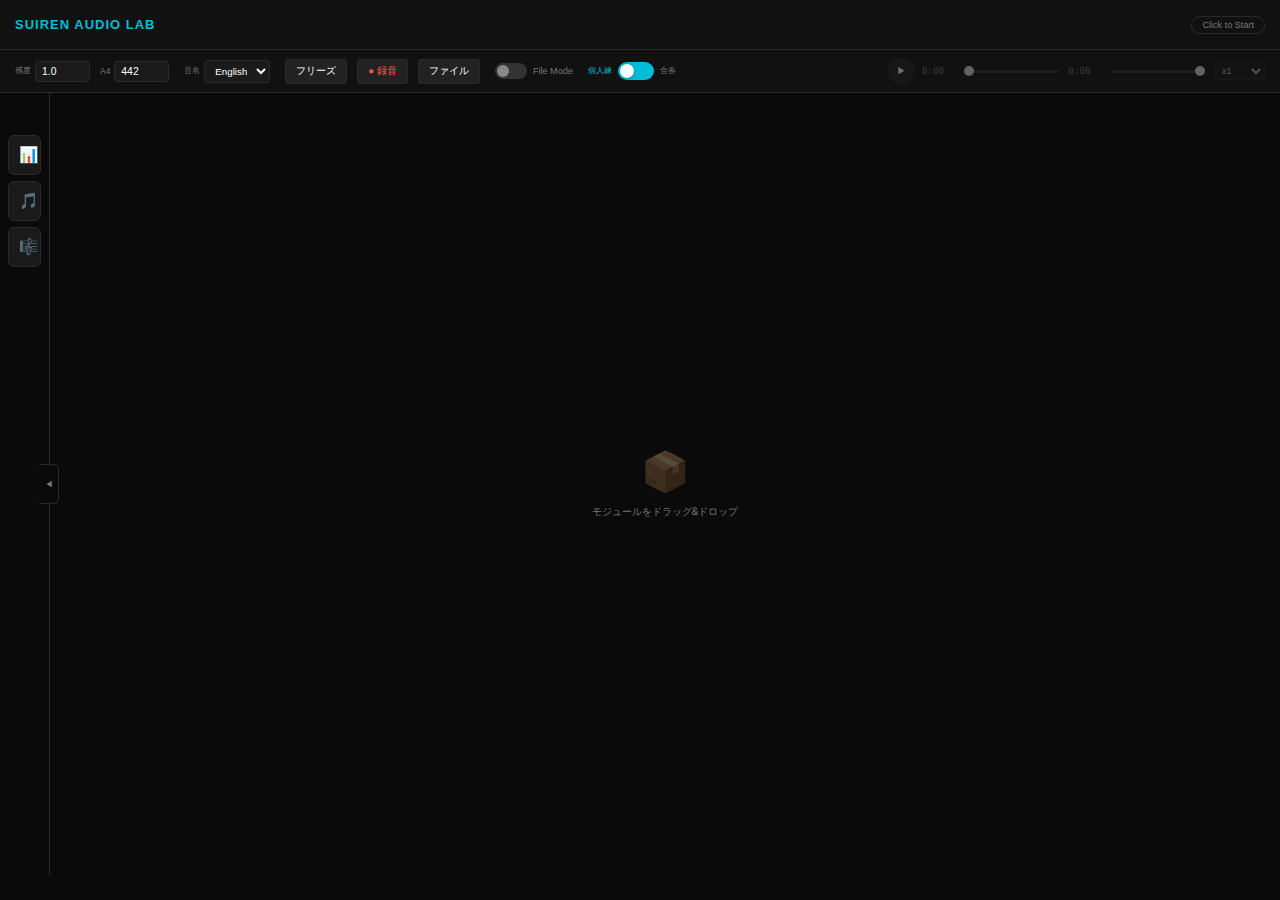
<file: index.html>
<!DOCTYPE html>
<html lang="ja">

<head>
  <meta charset="UTF-8">
  <meta name="viewport" content="width=device-width, initial-scale=1.0, maximum-scale=1.0, user-scalable=no">
  <title>Suiren Audio Suite</title>
  <link rel="manifest" href="manifest.json">
  <meta name="theme-color" content="#00bcd4">
  <link rel="stylesheet" href="main.css">
</head>

<body>
  <header>
    <div class="brand">
      <button class="menu-toggle" id="menuToggle">☰</button>
      SUIREN AUDIO LAB
    </div>
    <div class="status-badge" id="globalStatusBadge">Click to Start</div>
  </header>

  <!-- グローバルオーディオ設定パネル -->
  <div class="global-audio-panel" id="globalAudioPanel">
    <div class="audio-controls-row">
      <div class="control-group">
        <label class="control-item">
          <span class="label-text">感度</span>
          <input id="globalGainInput" type="number" value="1.0" min="0.1" max="10" step="0.1">
        </label>
        <label class="control-item">
          <span class="label-text">A4</span>
          <input id="globalA4Input" type="number" value="442" min="400" max="480" step="1">
        </label>
      </div>
      <div class="control-group">
        <label class="control-item">
          <span class="label-text">音名</span>
          <select id="globalNotationSelect">
            <option value="C">English</option>
            <option value="JP_C">日本語</option>
            <option value="JP_Bb">B♭管</option>
            <option value="JP_Eb">E♭管</option>
            <option value="JP_F">F管</option>
          </select>
        </label>
      </div>
      <div class="control-group button-group">
        <button id="globalFreezeBtn" class="btn">フリーズ</button>
        <button id="globalRecordBtn" class="btn record-btn">● 録音</button>
        <label class="btn file-btn">
          ファイル
          <input type="file" id="globalFileInput" accept="audio/*" hidden>
        </label>
      </div>
      <div class="control-group mode-group">
        <label class="mode-switch">
          <input type="checkbox" id="globalSourceModeCheckbox">
          <span class="slider"></span>
          <span class="mode-label">File Mode</span>
        </label>
      </div>
      <div class="control-group mode-group">
        <label class="practice-mode-switch" id="practiceModeSwitch">
          <span class="practice-mode-label solo-label">個人練</span>
          <input type="checkbox" id="globalPracticeModeCheckbox">
          <span class="practice-slider"></span>
          <span class="practice-mode-label ensemble-label">合奏</span>
        </label>
      </div>
      <div class="player-compact disabled" id="globalPlayerInterface">
        <button id="globalPlayPauseBtn" class="icon-btn-sm" disabled>▶</button>
        <span id="globalCurrentTimeDisplay" class="time-sm">0:00</span>
        <input type="range" id="globalAudioSeekBar" value="0" step="0.01" min="0" max="100" disabled>
        <span id="globalDurationDisplay" class="time-sm">0:00</span>
        <input type="range" id="globalVolumeSlider" class="volume-sm" min="0" max="1" step="0.01" value="1" disabled>
        <select id="globalPlaybackRateSelect" class="rate-sm" disabled>
          <option value="0.5">x0.5</option>
          <option value="1.0" selected>x1</option>
          <option value="1.5">x1.5</option>
          <option value="2.0">x2</option>
        </select>
      </div>
    </div>
    <audio id="globalAudioEngine" style="display: none;"></audio>
  </div>

  <div class="app-body">
    <!-- モジュールドロワー -->
    <aside class="module-drawer" id="moduleDrawer">
      <div class="drawer-toggle" id="drawerToggle">
        <span class="toggle-icon">◀</span>
      </div>
      <div class="drawer-content">
        <div class="drawer-header">Modules</div>
        <div class="module-list" id="moduleList">
          <!-- モジュールカードはJSで動的生成 -->
        </div>
      </div>
    </aside>

    <!-- ワークスペース -->
    <main class="workspace" id="workspace">
      <!-- ルートコンテナ -->
      <div class="layout-root" id="layoutRoot"></div>

      <!-- 空の状態 -->
      <div class="workspace-empty" id="workspaceEmpty">
        <div class="empty-icon">📦</div>
        <div class="empty-text">モジュールをドラッグ&ドロップ</div>
      </div>

      <!-- ドロップゾーンオーバーレイ -->
      <div class="drop-zones" id="dropZones">
        <div class="drop-zone zone-center" data-zone="center"></div>
        <div class="drop-zone zone-top" data-zone="top"></div>
        <div class="drop-zone zone-bottom" data-zone="bottom"></div>
        <div class="drop-zone zone-left" data-zone="left"></div>
        <div class="drop-zone zone-right" data-zone="right"></div>
      </div>
    </main>
  </div>

  <!-- モジュールパネルテンプレート -->
  <template id="modulePanelTemplate">
    <div class="module-panel">
      <div class="panel-header">
        <span class="panel-title"></span>
        <button class="panel-menu-btn" title="メニュー">☰</button>
      </div>
      <div class="panel-content"></div>
      <div class="panel-menu">
        <button class="menu-item delete-item">🗑 削除</button>
      </div>
      <!-- パネル内ドロップゾーン -->
      <div class="panel-drop-zones">
        <div class="panel-drop-zone pdz-top" data-zone="top"></div>
        <div class="panel-drop-zone pdz-bottom" data-zone="bottom"></div>
        <div class="panel-drop-zone pdz-left" data-zone="left"></div>
        <div class="panel-drop-zone pdz-right" data-zone="right"></div>
      </div>
    </div>
  </template>

  <script src="main.js"></script>
</body>

</html>
</file>
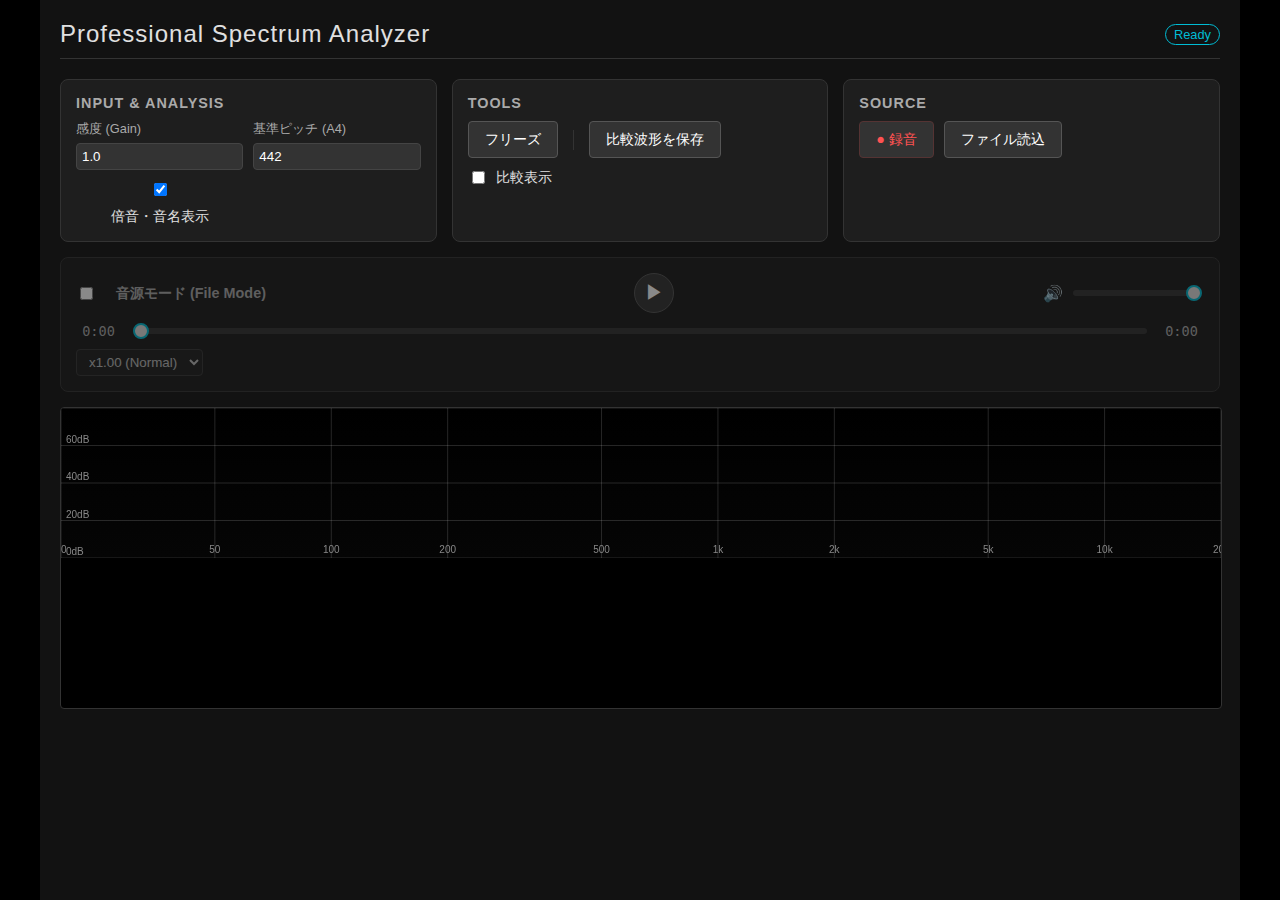
<file: module/SpectrumAnalyzer/index.html>
<!DOCTYPE html>
<html lang="ja">
<head>
  <meta charset="UTF-8" />
  <meta name="viewport" content="width=device-width, initial-scale=1.0" />
  <title>Spectrum Analyzer Module</title>
  <link rel="stylesheet" href="style.css" />
</head>
<body>

  <div id="spectrum-analyzer-app">
    <div class="analyzer-header">
      <h2>Professional Spectrum Analyzer</h2>
      <span class="status-indicator" id="statusIndicator">Ready</span>
    </div>

    <div class="controls-wrapper">
      
      <div class="control-section">
        <h3>Input & Analysis</h3>
        <div class="control-grid">
          <label class="control-item">
            <span class="label-text">感度 (Gain)</span>
            <input id="gainInput" type="number" value="1.0" min="0.1" max="10" step="0.1">
          </label>
          <label class="control-item">
            <span class="label-text">基準ピッチ (A4)</span>
            <input id="a4Input" type="number" value="442" min="400" max="480" step="1">
          </label>
          <label class="control-item checkbox-item">
            <input type="checkbox" id="showHarmonicsCheckbox" checked>
            <span>倍音・音名表示</span>
          </label>
        </div>
      </div>

      <div class="control-section">
        <h3>Tools</h3>
        <div class="control-flex">
          <button id="freezeBtn" class="btn">フリーズ</button>
          <div class="separator"></div>
          <button id="saveCompareBtn" class="btn" title="現在の波形を保存">比較波形を保存</button>
          <label class="checkbox-item">
            <input type="checkbox" id="showCompareCheckbox">
            <span>比較表示</span>
          </label>
        </div>
      </div>

      <div class="control-section">
        <h3>Source</h3>
        <div class="control-flex">
          <button id="recordBtn" class="btn record-btn">● 録音</button>
          <label class="btn file-btn">
            ファイル読込
            <input type="file" id="fileInput" accept="audio/*" hidden />
          </label>
        </div>
      </div>
    </div>

    <div class="player-interface disabled" id="playerInterface">
      <div class="player-top-row">
        <label class="mode-switch">
          <input type="checkbox" id="sourceModeCheckbox">
          <span class="slider"></span>
          <span class="mode-label">音源モード (File Mode)</span>
        </label>
        
        <div class="transport-controls">
          <button id="playPauseBtn" class="icon-btn" disabled>▶</button>
        </div>

        <div class="volume-control">
          <span>🔊</span>
          <input type="range" id="volumeSlider" min="0" max="1" step="0.01" value="1" disabled>
        </div>
      </div>

      <div class="player-seek-row">
        <span id="currentTimeDisplay" class="time-display">0:00</span>
        <input type="range" id="audioSeekBar" value="0" step="0.01" min="0" max="100" disabled>
        <span id="durationDisplay" class="time-display">0:00</span>
      </div>
      
      <div class="player-bottom-row">
        <select id="playbackRateSelect" disabled>
          <option value="0.25">x0.25 (Slow)</option>
          <option value="0.5">x0.50</option>
          <option value="1.0" selected>x1.00 (Normal)</option>
          <option value="1.5">x1.50</option>
          <option value="2.0">x2.00</option>
        </select>
      </div>
    </div>

    <div class="canvas-container">
      <canvas id="analyzerCanvas"></canvas>
    </div>

    <audio id="audioEngine" style="display: none;"></audio>
  </div>

  <script src="script.js"></script>
  <script>
    // SPAでのマウントを想定した起動スクリプト
    document.addEventListener('DOMContentLoaded', () => {
      // クラスをインスタンス化して起動
      const analyzer = new SpectrumAnalyzer('spectrum-analyzer-app');
      analyzer.mount();
    });
  </script>
</body>
</html>
</file>
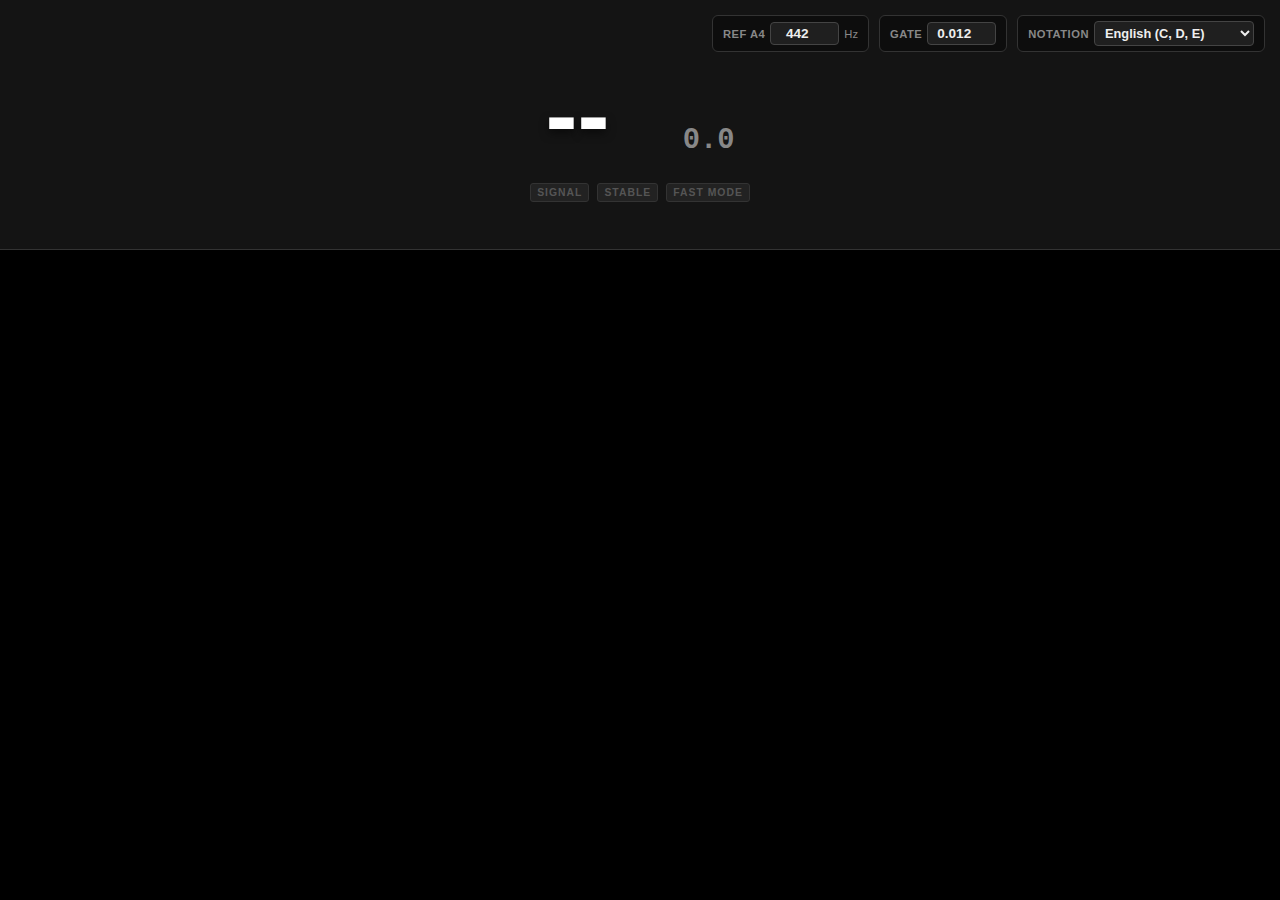
<file: module/Tuner/index.html>
<!DOCTYPE html>
<html lang="ja">
<head>
  <meta charset="UTF-8">
  <meta name="viewport" content="width=device-width, initial-scale=1.0">
  <title>Tuner Module</title>
  <link rel="stylesheet" href="style.css">
</head>
<body>

  <div id="tuner-app">
    <div class="upper-section">
      <div class="config-bar">
        <div class="config-item">
          <label>REF A4</label>
          <input type="number" id="a4Input" value="442" min="400" max="460" step="1">
          <span>Hz</span>
        </div>
        <div class="config-item">
          <label>GATE</label>
          <input type="number" id="gateInput" value="0.012" min="0.001" max="0.1" step="0.001">
        </div>
        <div class="config-item">
          <label>NOTATION</label>
          <select id="notationSelect">
            <option value="C">English (C, D, E)</option>
            <option value="JP_C">日本語 (実音/Piano)</option>
            <option value="JP_Bb">日本語 (B♭管/Tp,Ts)</option>
            <option value="JP_Eb">日本語 (E♭管/As,Bs)</option>
            <option value="JP_F">日本語 (F管/Horn)</option>
          </select>
        </div>
      </div>

      <div class="tuner-readout">
        <div class="note-display" id="noteDisplay">--<span class="octave" id="octaveDisplay"></span></div>
        <div class="cents-display" id="centsDisplay">0.0</div>
      </div>

      <div class="status-badges">
        <div class="badge" id="signalBadge">SIGNAL</div>
        <div class="badge" id="stableBadge">STABLE</div>
        <div class="badge" id="fastModeBadge">FAST MODE</div>
      </div>
    </div>

    <div class="lower-section">
      <canvas id="scopeCanvas"></canvas>
    </div>
  </div>

  <script src="script.js"></script>
  <script>
    // SPAでの実装イメージ
    document.addEventListener('DOMContentLoaded', () => {
      const tuner = new TunerModule('tuner-app');
      
      // ユーザーアクション（クリック等）をトリガーに開始する例
      document.body.addEventListener('click', async () => {
        if (!tuner.isRunning) {
          await tuner.initAudio(); 
        }
      }, { once: true });

      tuner.mount();
    });
  </script>
</body>
</html>
</file>
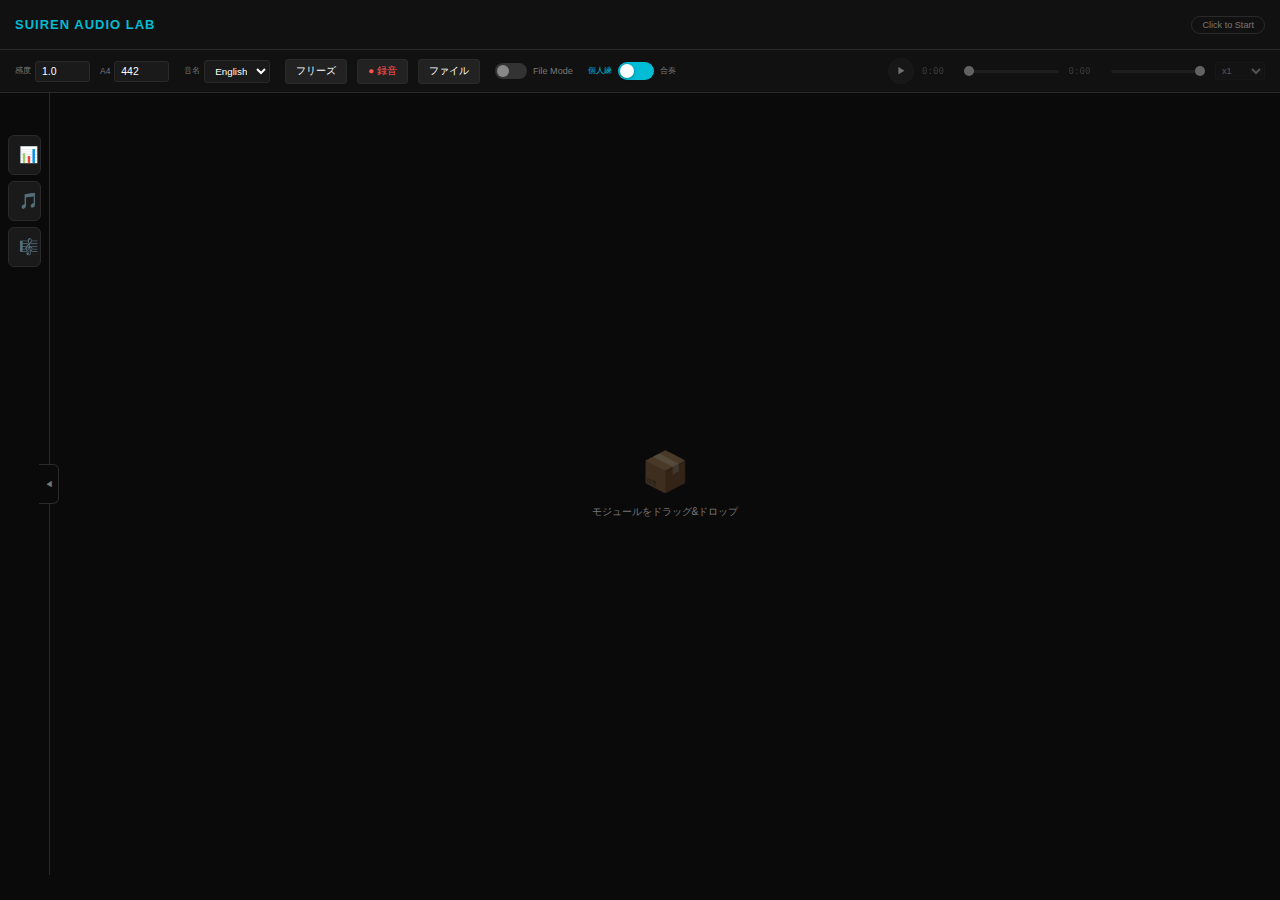
<file: main.html>
<!DOCTYPE html>
<html lang="ja">

<head>
  <meta charset="UTF-8">
  <meta name="viewport" content="width=device-width, initial-scale=1.0, maximum-scale=1.0, user-scalable=no">
  <title>Suiren Audio Suite</title>
  <link rel="manifest" href="manifest.json">
  <meta name="theme-color" content="#00bcd4">
  <link rel="stylesheet" href="main.css">
</head>

<body>
  <header>
    <div class="brand">
      <button class="menu-toggle" id="menuToggle">☰</button>
      SUIREN AUDIO LAB
    </div>
    <div class="status-badge" id="globalStatusBadge">Click to Start</div>
  </header>

  <!-- グローバルオーディオ設定パネル -->
  <div class="global-audio-panel" id="globalAudioPanel">
    <div class="audio-controls-row">
      <div class="control-group">
        <label class="control-item">
          <span class="label-text">感度</span>
          <input id="globalGainInput" type="number" value="1.0" min="0.1" max="10" step="0.1">
        </label>
        <label class="control-item">
          <span class="label-text">A4</span>
          <input id="globalA4Input" type="number" value="442" min="400" max="480" step="1">
        </label>
      </div>
      <div class="control-group">
        <label class="control-item">
          <span class="label-text">音名</span>
          <select id="globalNotationSelect">
            <option value="C">English</option>
            <option value="JP_C">日本語</option>
            <option value="JP_Bb">B♭管</option>
            <option value="JP_Eb">E♭管</option>
            <option value="JP_F">F管</option>
          </select>
        </label>
      </div>
      <div class="control-group button-group">
        <button id="globalFreezeBtn" class="btn">フリーズ</button>
        <button id="globalRecordBtn" class="btn record-btn">● 録音</button>
        <label class="btn file-btn">
          ファイル
          <input type="file" id="globalFileInput" accept="audio/*" hidden>
        </label>
      </div>
      <div class="control-group mode-group">
        <label class="mode-switch">
          <input type="checkbox" id="globalSourceModeCheckbox">
          <span class="slider"></span>
          <span class="mode-label">File Mode</span>
        </label>
      </div>
      <div class="control-group mode-group">
        <label class="practice-mode-switch" id="practiceModeSwitch">
          <span class="practice-mode-label solo-label">個人練</span>
          <input type="checkbox" id="globalPracticeModeCheckbox">
          <span class="practice-slider"></span>
          <span class="practice-mode-label ensemble-label">合奏</span>
        </label>
      </div>
      <div class="player-compact disabled" id="globalPlayerInterface">
        <button id="globalPlayPauseBtn" class="icon-btn-sm" disabled>▶</button>
        <span id="globalCurrentTimeDisplay" class="time-sm">0:00</span>
        <input type="range" id="globalAudioSeekBar" value="0" step="0.01" min="0" max="100" disabled>
        <span id="globalDurationDisplay" class="time-sm">0:00</span>
        <input type="range" id="globalVolumeSlider" class="volume-sm" min="0" max="1" step="0.01" value="1" disabled>
        <select id="globalPlaybackRateSelect" class="rate-sm" disabled>
          <option value="0.5">x0.5</option>
          <option value="1.0" selected>x1</option>
          <option value="1.5">x1.5</option>
          <option value="2.0">x2</option>
        </select>
      </div>
    </div>
    <audio id="globalAudioEngine" style="display: none;"></audio>
  </div>

  <div class="app-body">
    <!-- モジュールドロワー -->
    <aside class="module-drawer" id="moduleDrawer">
      <div class="drawer-toggle" id="drawerToggle">
        <span class="toggle-icon">◀</span>
      </div>
      <div class="drawer-content">
        <div class="drawer-header">Modules</div>
        <div class="module-list" id="moduleList">
          <!-- モジュールカードはJSで動的生成 -->
        </div>
      </div>
    </aside>

    <!-- ワークスペース -->
    <main class="workspace" id="workspace">
      <!-- ルートコンテナ -->
      <div class="layout-root" id="layoutRoot"></div>

      <!-- 空の状態 -->
      <div class="workspace-empty" id="workspaceEmpty">
        <div class="empty-icon">📦</div>
        <div class="empty-text">モジュールをドラッグ&ドロップ</div>
      </div>

      <!-- ドロップゾーンオーバーレイ -->
      <div class="drop-zones" id="dropZones">
        <div class="drop-zone zone-center" data-zone="center"></div>
        <div class="drop-zone zone-top" data-zone="top"></div>
        <div class="drop-zone zone-bottom" data-zone="bottom"></div>
        <div class="drop-zone zone-left" data-zone="left"></div>
        <div class="drop-zone zone-right" data-zone="right"></div>
      </div>
    </main>
  </div>

  <!-- モジュールパネルテンプレート -->
  <template id="modulePanelTemplate">
    <div class="module-panel">
      <div class="panel-header">
        <span class="panel-title"></span>
        <button class="panel-menu-btn" title="メニュー">☰</button>
      </div>
      <div class="panel-content"></div>
      <div class="panel-menu">
        <button class="menu-item delete-item">🗑 削除</button>
      </div>
      <!-- パネル内ドロップゾーン -->
      <div class="panel-drop-zones">
        <div class="panel-drop-zone pdz-top" data-zone="top"></div>
        <div class="panel-drop-zone pdz-bottom" data-zone="bottom"></div>
        <div class="panel-drop-zone pdz-left" data-zone="left"></div>
        <div class="panel-drop-zone pdz-right" data-zone="right"></div>
      </div>
    </div>
  </template>

  <script src="main.js"></script>
</body>

</html>
</file>
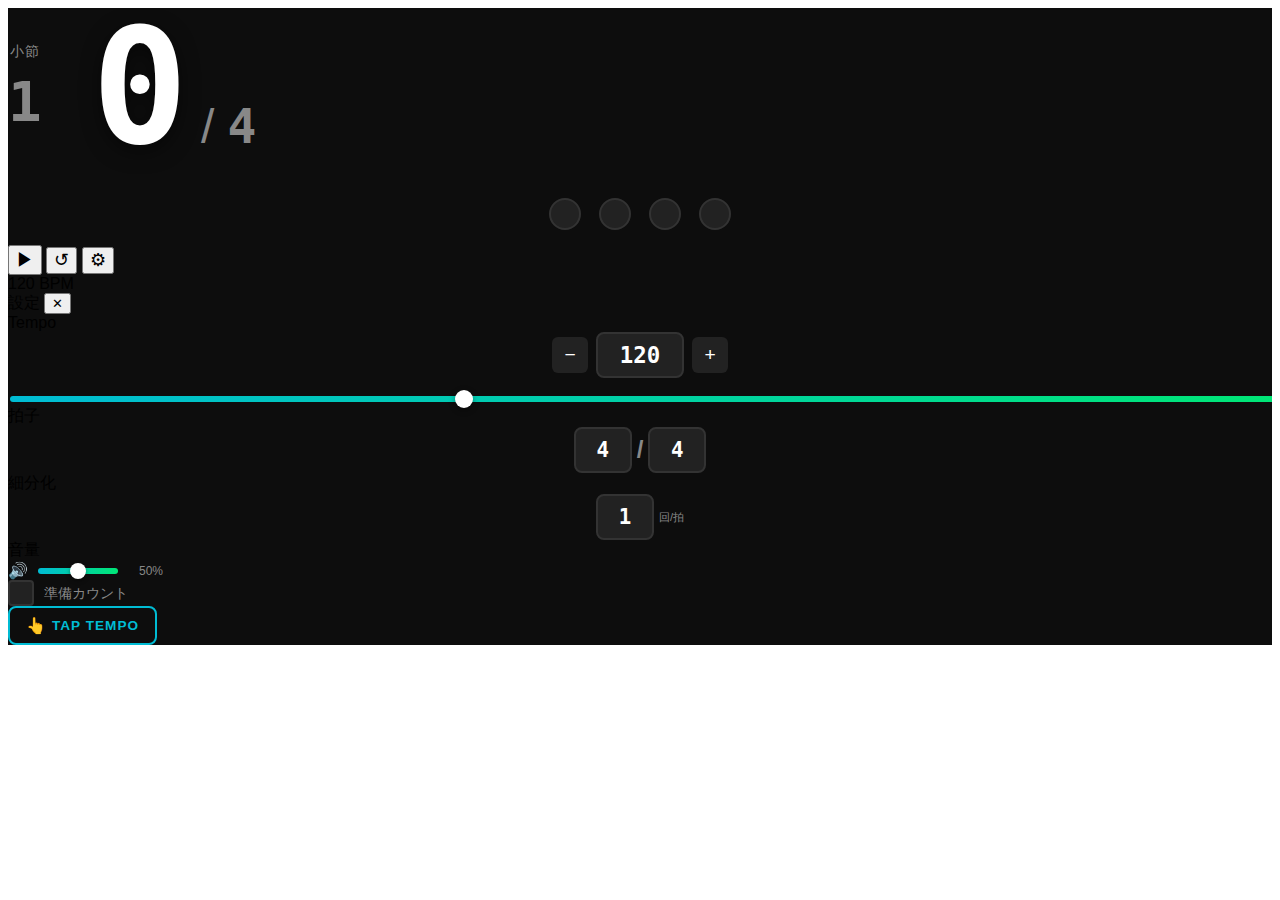
<file: module/Metronome/Metronome.html>
<!DOCTYPE html>
<html lang="ja">

<head>
    <meta charset="UTF-8">
    <meta name="viewport" content="width=device-width, initial-scale=1.0">
    <title>Metronome Module</title>
    <link rel="stylesheet" href="Metronome.css">
</head>

<body>

    <div id="metronome-app">
        <!-- メイン表示エリア（スクロール不可、全体表示） -->
        <div class="main-display" id="mainDisplay">
            <!-- 準備カウント中の表示 -->
            <div class="count-in-overlay" id="countInOverlay">
                <div class="count-in-text">準備中...</div>
                <div class="count-in-number" id="countInNumber">4</div>
            </div>

            <!-- カウント表示 -->
            <div class="count-container">
                <div class="measure-display">
                    <span class="measure-label">小節</span>
                    <span class="measure-number" id="measureDisplay">1</span>
                </div>
                <div class="beat-display">
                    <span class="beat-number" id="beatDisplay">0</span>
                    <span class="beat-separator">/</span>
                    <span class="beat-total" id="beatTotal">4</span>
                </div>
            </div>

            <!-- 拍インジケータ（丸の配列） -->
            <div class="beat-indicators" id="beatIndicators">
                <div class="beat-dot downbeat" data-beat="1"></div>
                <div class="beat-dot" data-beat="2"></div>
                <div class="beat-dot" data-beat="3"></div>
                <div class="beat-dot" data-beat="4"></div>
            </div>

            <!-- 細分化インジケータ -->
            <div class="subdivision-indicator" id="subdivisionIndicator"></div>

            <!-- コントロールボタン（メイン表示内） -->
            <div class="inline-controls">
                <button class="inline-start-btn" id="startBtn">
                    <span class="btn-icon" id="startBtnIcon">▶</span>
                </button>
                <button class="inline-reset-btn" id="resetBtn">
                    <span class="btn-icon">↺</span>
                </button>
                <button class="inline-settings-btn" id="settingsBtn">
                    <span class="btn-icon">⚙</span>
                </button>
            </div>

            <!-- テンポ表示（コンパクト） -->
            <div class="tempo-display">
                <span class="tempo-value" id="tempoDisplay">120</span>
                <span class="tempo-unit">BPM</span>
            </div>
        </div>

        <!-- 設定パネル（オーバーレイ、スクロール可能） -->
        <div class="settings-panel" id="settingsPanel">
            <div class="settings-header">
                <span class="settings-title">設定</span>
                <button class="settings-close-btn" id="settingsCloseBtn">✕</button>
            </div>
            <div class="settings-content">
                <!-- テンポ設定 -->
                <div class="setting-group">
                    <label class="setting-label">Tempo</label>
                    <div class="tempo-input-group">
                        <button class="tempo-btn tempo-decrease" id="tempoDecrease">−</button>
                        <input type="number" id="tempoInput" class="tempo-input" value="120" min="20" max="300">
                        <button class="tempo-btn tempo-increase" id="tempoIncrease">+</button>
                    </div>
                    <input type="range" id="tempoSlider" class="tempo-slider" min="20" max="300" value="120">
                </div>

                <!-- 拍子設定 -->
                <div class="setting-group">
                    <label class="setting-label">拍子</label>
                    <div class="time-signature-input-group">
                        <input type="number" id="beatsInput" class="time-sig-input" value="4" min="1" max="32">
                        <span class="time-sig-separator">/</span>
                        <input type="number" id="beatUnitInput" class="time-sig-input" value="4" min="1" max="16">
                    </div>
                </div>

                <!-- 細分化設定 -->
                <div class="setting-group">
                    <label class="setting-label">細分化</label>
                    <div class="subdivision-input-group">
                        <input type="number" id="subdivisionInput" class="subdivision-input" value="1" min="1" max="8">
                        <span class="subdivision-label">回/拍</span>
                    </div>
                </div>

                <!-- 音量調節 -->
                <div class="setting-group">
                    <label class="setting-label">音量</label>
                    <div class="volume-control">
                        <span class="volume-icon">🔊</span>
                        <input type="range" id="volumeSlider" class="volume-slider" min="0" max="100" value="50">
                        <span class="volume-value" id="volumeValue">50%</span>
                    </div>
                </div>

                <!-- 準備カウント設定 -->
                <div class="setting-group">
                    <label class="checkbox-label">
                        <input type="checkbox" id="countInCheckbox" class="checkbox-input">
                        <span class="checkbox-custom"></span>
                        <span class="checkbox-text">準備カウント</span>
                    </label>
                </div>

                <!-- タップテンポ -->
                <div class="setting-group">
                    <button class="tap-tempo-btn" id="tapTempoBtn">
                        <span class="tap-icon">👆</span>
                        <span class="tap-text">TAP TEMPO</span>
                    </button>
                </div>
            </div>
        </div>
    </div>

    <script src="Metronome.js"></script>
    <script>
        document.addEventListener('DOMContentLoaded', () => {
            const metronome = new MetronomeModule('metronome-app');
            metronome.mount();
        });
    </script>
</body>

</html>
</file>
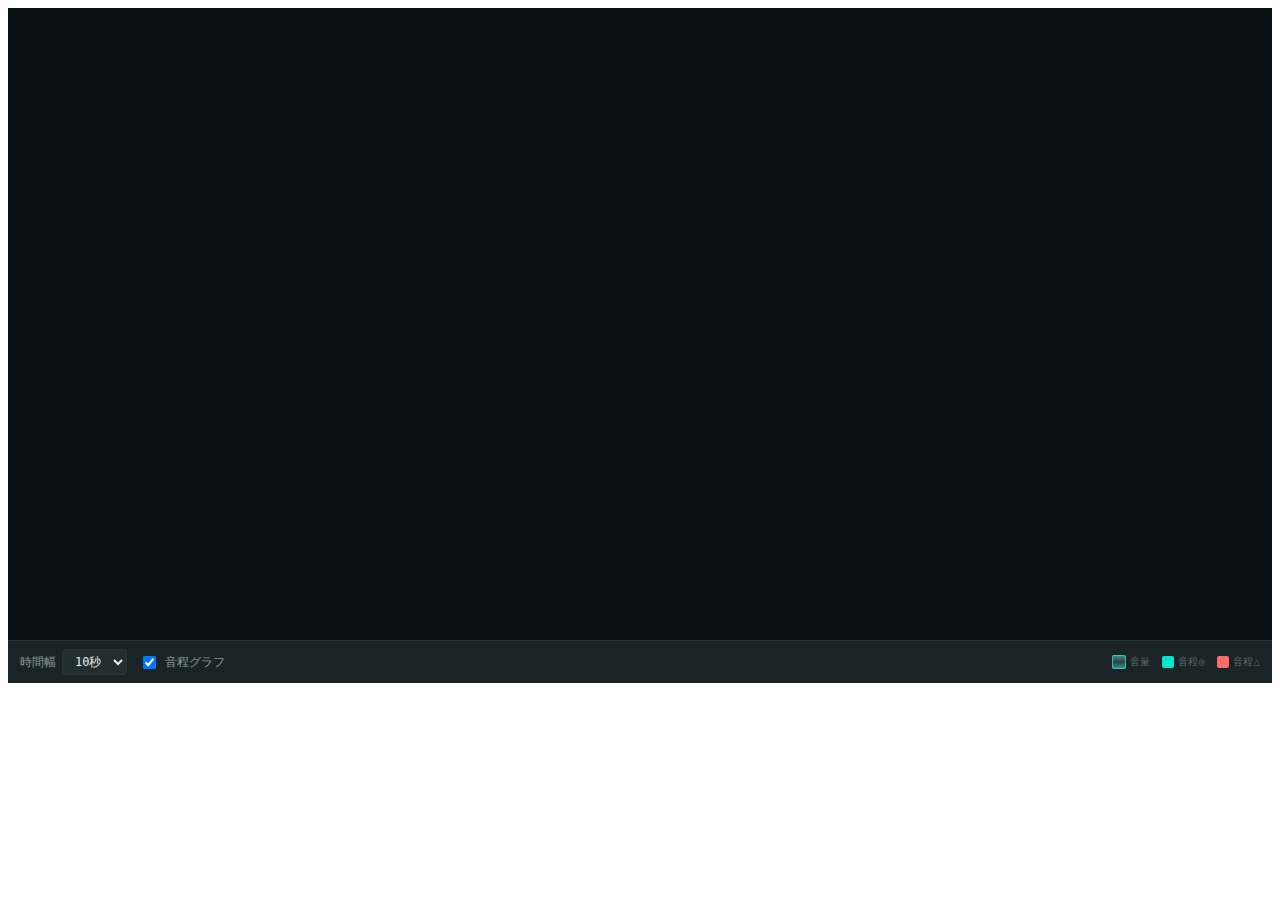
<file: module/PerformanceGraph/PerformanceGraph.html>
<!DOCTYPE html>
<html lang="ja">

<head>
    <meta charset="UTF-8">
    <meta name="viewport" content="width=device-width, initial-scale=1.0">
    <title>Performance Graph Module</title>
    <link rel="stylesheet" href="PerformanceGraph.css">
</head>

<body>

    <div id="performance-graph-app">
        <!-- グラフ表示エリア -->
        <div class="graph-container">
            <canvas id="performanceCanvas"></canvas>
        </div>

        <!-- 設定バー -->
        <div class="settings-bar">
            <div class="settings-group">
                <label class="setting-item">
                    <span class="setting-label">時間幅</span>
                    <select id="timeScaleSelect" class="setting-select">
                        <option value="5">5秒</option>
                        <option value="10" selected>10秒</option>
                        <option value="20">20秒</option>
                        <option value="30">30秒</option>
                    </select>
                </label>
                <label class="setting-item checkbox-item">
                    <input type="checkbox" id="showPitchCheckbox" checked>
                    <span class="setting-label">音程グラフ</span>
                </label>
            </div>

            <!-- 凡例 -->
            <div class="legend">
                <div class="legend-item">
                    <span class="legend-color volume"></span>
                    <span class="legend-text">音量</span>
                </div>
                <div class="legend-item">
                    <span class="legend-color pitch-ok"></span>
                    <span class="legend-text">音程◎</span>
                </div>
                <div class="legend-item">
                    <span class="legend-color pitch-warn"></span>
                    <span class="legend-text">音程△</span>
                </div>
            </div>
        </div>
    </div>

    <script src="PerformanceGraph.js"></script>
    <script>
        document.addEventListener('DOMContentLoaded', () => {
            const performanceGraph = new PerformanceGraphModule('performance-graph-app');
            performanceGraph.mount();
        });
    </script>
</body>

</html>
</file>
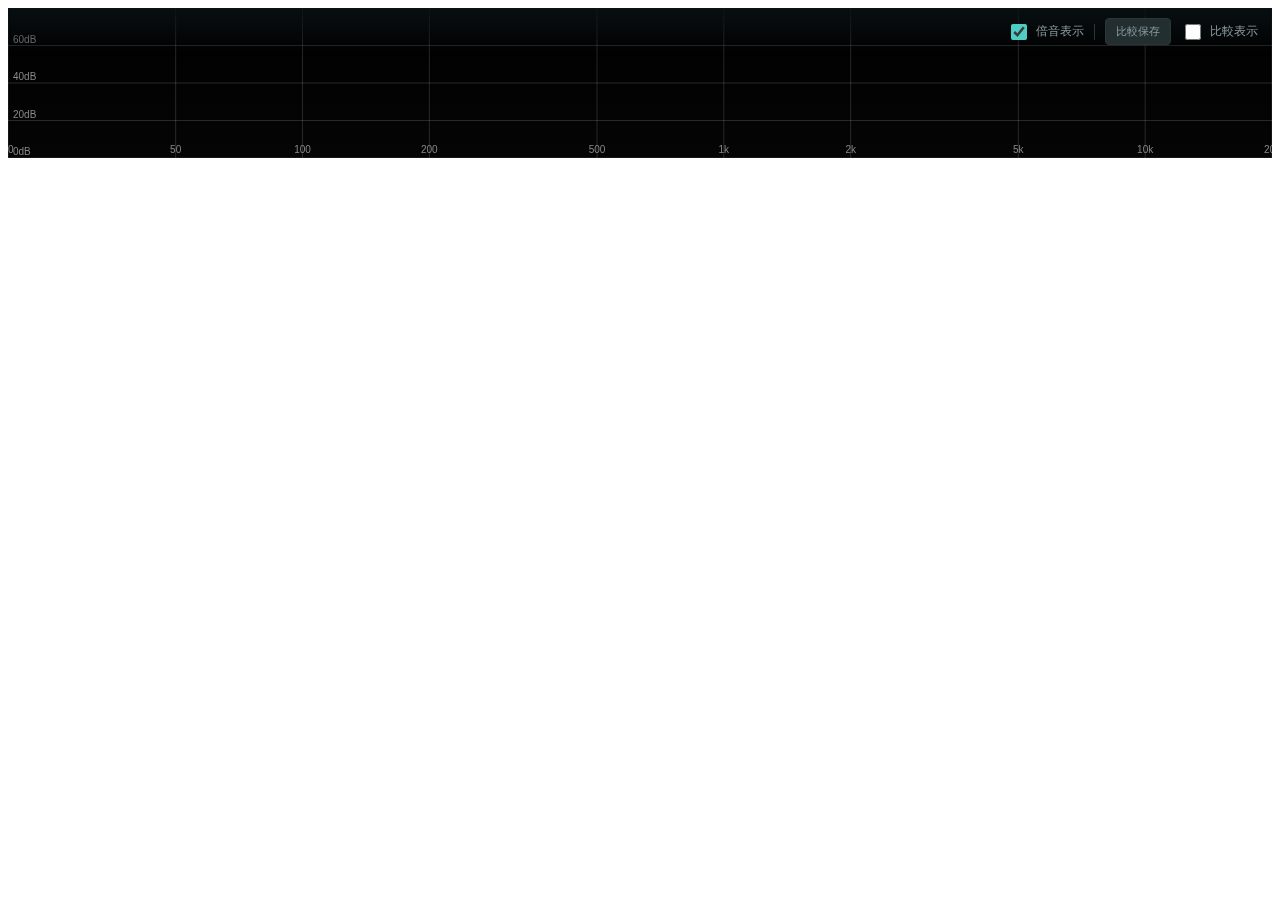
<file: module/SpectrumAnalyzer/SpectrumAnalyzer.html>
<!DOCTYPE html>
<html lang="ja">

<head>
  <meta charset="UTF-8" />
  <meta name="viewport" content="width=device-width, initial-scale=1.0" />
  <title>Spectrum Analyzer Module</title>
  <link rel="stylesheet" href="SpectrumAnalyzer.css" />
</head>

<body>

  <div id="spectrum-analyzer-app">
    <!-- キャンバスコンテナ（メインエリア） -->
    <div class="canvas-container">
      <canvas id="analyzerCanvas"></canvas>

      <!-- オーバーレイコントロール -->
      <div class="controls-overlay">
        <div class="overlay-right">
          <label class="checkbox-item">
            <input type="checkbox" id="showHarmonicsCheckbox" checked>
            <span>倍音表示</span>
          </label>
          <div class="separator"></div>
          <button id="saveCompareBtn" class="btn-small" title="現在の波形を保存">比較保存</button>
          <label class="checkbox-item">
            <input type="checkbox" id="showCompareCheckbox">
            <span>比較表示</span>
          </label>
        </div>
      </div>
    </div>
  </div>

  <script src="SpectrumAnalyzer.js"></script>
  <script>
    // SPAでのマウントを想定した起動スクリプト
    document.addEventListener('DOMContentLoaded', () => {
      // クラスをインスタンス化して起動
      const analyzer = new SpectrumAnalyzer('spectrum-analyzer-app');
      analyzer.mount();
    });
  </script>
</body>

</html>
</file>
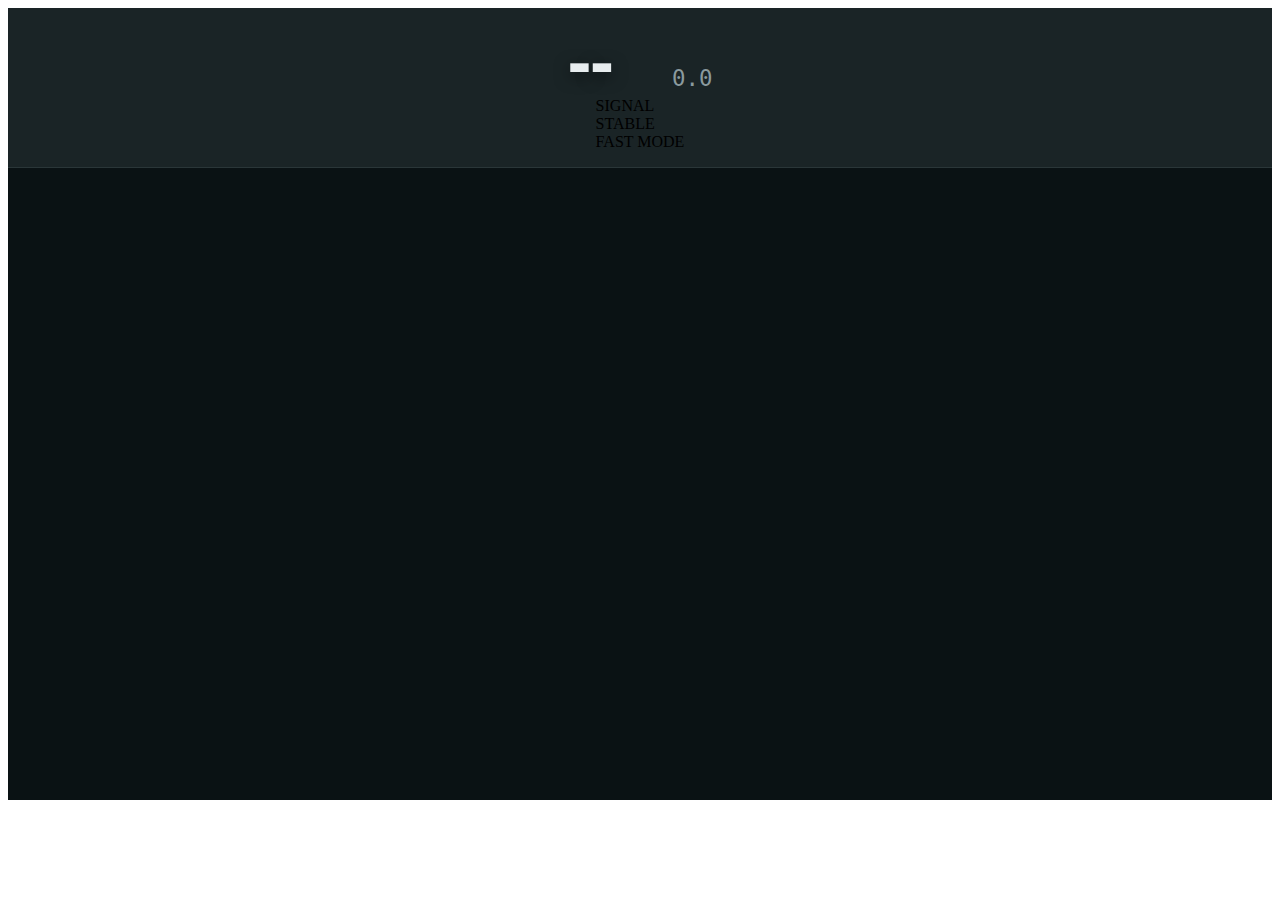
<file: module/Tuner/Tuner.html>
<!DOCTYPE html>
<html lang="ja">

<head>
  <meta charset="UTF-8">
  <meta name="viewport" content="width=device-width, initial-scale=1.0">
  <title>Tuner Module</title>
  <link rel="stylesheet" href="Tuner.css">
</head>

<body>

  <div id="tuner-app">
    <div class="upper-section">
      <div class="tuner-readout">
        <div class="note-display" id="noteDisplay">--<span class="octave" id="octaveDisplay"></span></div>
        <div class="cents-display" id="centsDisplay">0.0</div>
      </div>

      <div class="status-badges">
        <div class="badge" id="signalBadge">SIGNAL</div>
        <div class="badge" id="stableBadge">STABLE</div>
        <div class="badge" id="fastModeBadge">FAST MODE</div>
      </div>
    </div>

    <div class="lower-section">
      <canvas id="scopeCanvas"></canvas>
    </div>
  </div>

  <script src="Tuner.js"></script>
  <script>
    // SPAでの実装イメージ
    document.addEventListener('DOMContentLoaded', () => {
      const tuner = new TunerModule('tuner-app');
      tuner.mount();
    });
  </script>
</body>

</html>
</file>
<file: main.css>
:root {
    --sidebar-width: 50px;
    --sidebar-expanded: 180px;
    --header-height: 50px;
    --audio-panel-height: 50px;
    --bg-dark: #0a0a0a;
    --bg-panel: #111;
    --bg-drawer: #0a0a0a;
    --accent: #00bcd4;
    --accent-glow: rgba(0, 188, 212, 0.3);
    --text-main: #eee;
    --text-sub: #777;
    --border-color: #2a2a2a;
    --record-color: #ff5252;
    --panel-bg: #141414;
    --panel-header: #1a1a1a;
    --splitter-size: 4px;
    --splitter-color: #333;
    --splitter-hover: var(--accent);
}

* {
    box-sizing: border-box;
}

html,
body {
    margin: 0;
    padding: 0;
    height: 100%;
    overflow: hidden;
    background: var(--bg-dark);
    color: var(--text-main);
    font-family: -apple-system, BlinkMacSystemFont, 'Segoe UI', sans-serif;
    font-size: 13px;
}

/* --- Header --- */
header {
    height: var(--header-height);
    background: var(--bg-panel);
    border-bottom: 1px solid var(--border-color);
    display: flex;
    align-items: center;
    padding: 0 15px;
    justify-content: space-between;
    flex-shrink: 0;
}

.brand {
    font-size: 1rem;
    font-weight: bold;
    letter-spacing: 1px;
    color: var(--accent);
    display: flex;
    align-items: center;
    gap: 8px;
}

.menu-toggle {
    display: none;
    background: none;
    border: none;
    color: #fff;
    font-size: 1.2rem;
    cursor: pointer;
}

.status-badge {
    font-size: 0.7rem;
    color: var(--text-sub);
    border: 1px solid var(--border-color);
    padding: 3px 10px;
    border-radius: 10px;
}

.status-badge.mic-ready {
    color: var(--accent);
    border-color: var(--accent);
}

.status-badge.file-mode {
    color: #ffc107;
    border-color: #ffc107;
}

/* --- Audio Panel --- */
.global-audio-panel {
    background: var(--bg-panel);
    border-bottom: 1px solid var(--border-color);
    padding: 8px 15px;
    flex-shrink: 0;
}

.audio-controls-row {
    display: flex;
    align-items: center;
    gap: 15px;
    flex-wrap: nowrap;
    overflow-x: auto;
}

.control-group {
    display: flex;
    align-items: center;
    gap: 10px;
    flex-shrink: 0;
}

.control-item {
    display: flex;
    align-items: center;
    gap: 4px;
}

.label-text {
    font-size: 0.65rem;
    color: var(--text-sub);
    text-transform: uppercase;
}

.global-audio-panel input[type="number"] {
    background: #1a1a1a;
    border: 1px solid var(--border-color);
    color: white;
    padding: 4px 6px;
    border-radius: 3px;
    width: 55px;
    font-size: 0.8rem;
}

.global-audio-panel select {
    background: #1a1a1a;
    color: white;
    border: 1px solid var(--border-color);
    padding: 4px 6px;
    border-radius: 3px;
    font-size: 0.75rem;
}

.btn {
    background: #222;
    color: white;
    border: 1px solid var(--border-color);
    padding: 5px 10px;
    border-radius: 3px;
    cursor: pointer;
    font-size: 0.75rem;
    transition: all 0.15s;
    white-space: nowrap;
}

.btn:hover {
    background: #333;
    border-color: var(--accent);
}

.btn.active {
    background: var(--accent);
    color: #000;
}

.record-btn {
    color: var(--record-color);
}

.record-btn.recording {
    background: #500;
    animation: pulse 1s infinite;
}

@keyframes pulse {
    50% {
        opacity: 0.7;
    }
}

.mode-switch {
    display: flex;
    align-items: center;
    gap: 6px;
    cursor: pointer;
}

.mode-switch input {
    display: none;
}

.mode-switch .slider {
    width: 32px;
    height: 16px;
    background: #333;
    border-radius: 8px;
    position: relative;
    transition: background 0.2s;
}

.mode-switch .slider::after {
    content: '';
    position: absolute;
    width: 12px;
    height: 12px;
    background: #888;
    border-radius: 50%;
    top: 2px;
    left: 2px;
    transition: all 0.2s;
}

.mode-switch input:checked+.slider {
    background: var(--accent);
}

.mode-switch input:checked+.slider::after {
    left: 18px;
    background: white;
}

.mode-label {
    font-size: 0.7rem;
    color: var(--text-sub);
}

/* --- Practice Mode Switch (Solo/Ensemble) --- */
.practice-mode-switch {
    display: flex;
    align-items: center;
    gap: 6px;
    cursor: pointer;
    user-select: none;
}

.practice-mode-switch input {
    display: none;
}

.practice-mode-label {
    font-size: 0.65rem;
    font-weight: 500;
    transition: all 0.2s;
}

.practice-mode-label.solo-label {
    color: var(--accent);
}

.practice-mode-label.ensemble-label {
    color: var(--text-sub);
}

.practice-mode-switch input:checked~.solo-label {
    color: var(--text-sub);
}

.practice-mode-switch input:checked~.ensemble-label {
    color: #ff9800;
}

.practice-slider {
    width: 36px;
    height: 18px;
    background: linear-gradient(90deg, var(--accent), var(--accent));
    border-radius: 9px;
    position: relative;
    transition: background 0.3s;
}

.practice-slider::after {
    content: '';
    position: absolute;
    width: 14px;
    height: 14px;
    background: white;
    border-radius: 50%;
    top: 2px;
    left: 2px;
    transition: all 0.3s;
    box-shadow: 0 1px 3px rgba(0, 0, 0, 0.3);
}

.practice-mode-switch input:checked+.practice-slider {
    background: linear-gradient(90deg, #ff9800, #f57c00);
}

.practice-mode-switch input:checked+.practice-slider::after {
    left: 20px;
}

/* Status badge for ensemble mode */
.status-badge.ensemble-mode {
    color: #ff9800;
    border-color: #ff9800;
    animation: pulse-ensemble 2s infinite;
}

@keyframes pulse-ensemble {

    0%,
    100% {
        opacity: 1;
    }

    50% {
        opacity: 0.7;
    }
}

.player-compact {
    display: flex;
    align-items: center;
    gap: 8px;
    margin-left: auto;
    flex-shrink: 0;
}

.player-compact.disabled {
    opacity: 0.4;
    pointer-events: none;
}

.icon-btn-sm {
    width: 26px;
    height: 26px;
    background: #222;
    border: 1px solid var(--border-color);
    color: white;
    border-radius: 50%;
    font-size: 0.7rem;
    cursor: pointer;
    display: flex;
    align-items: center;
    justify-content: center;
}

.time-sm {
    font-family: monospace;
    font-size: 0.7rem;
    color: var(--text-sub);
    width: 32px;
}

.global-audio-panel input[type="range"] {
    height: 3px;
    background: #333;
    border-radius: 2px;
    -webkit-appearance: none;
    appearance: none;
    cursor: pointer;
    flex: 1;
    min-width: 80px;
    max-width: 150px;
}

.global-audio-panel input[type="range"]::-webkit-slider-thumb {
    -webkit-appearance: none;
    width: 10px;
    height: 10px;
    background: #ddd;
    border-radius: 50%;
}

.volume-sm {
    width: 60px !important;
    min-width: 60px !important;
}

.rate-sm {
    width: 50px;
    padding: 2px !important;
    font-size: 0.7rem !important;
}

/* --- Main Layout --- */
.app-body {
    display: flex;
    flex: 1;
    overflow: hidden;
    height: calc(100vh - var(--header-height) - var(--audio-panel-height) - 18px);
}

/* --- Module Drawer --- */
.module-drawer {
    width: var(--sidebar-width);
    background: var(--bg-drawer);
    border-right: 1px solid var(--border-color);
    display: flex;
    flex-direction: column;
    transition: width 0.25s ease;
    z-index: 50;
    flex-shrink: 0;
    position: relative;
}

.module-drawer.expanded {
    width: var(--sidebar-expanded);
}

.drawer-toggle {
    position: absolute;
    right: -10px;
    top: 50%;
    transform: translateY(-50%);
    width: 20px;
    height: 40px;
    background: var(--bg-drawer);
    border: 1px solid var(--border-color);
    border-left: none;
    border-radius: 0 6px 6px 0;
    display: flex;
    align-items: center;
    justify-content: center;
    cursor: pointer;
    z-index: 51;
}

.toggle-icon {
    font-size: 0.6rem;
    color: var(--text-sub);
    transition: transform 0.25s;
}

.module-drawer.expanded .toggle-icon {
    transform: rotate(180deg);
}

.drawer-content {
    display: flex;
    flex-direction: column;
    height: 100%;
    overflow: hidden;
}

.drawer-header {
    padding: 12px 10px;
    font-size: 0.6rem;
    color: var(--text-sub);
    text-transform: uppercase;
    letter-spacing: 1px;
    border-bottom: 1px solid var(--border-color);
    opacity: 0;
    transition: opacity 0.15s;
}

.module-drawer.expanded .drawer-header {
    opacity: 1;
}

.module-list {
    padding: 8px;
    display: flex;
    flex-direction: column;
    gap: 6px;
}

.module-card {
    background: #1a1a1a;
    border: 1px solid var(--border-color);
    border-radius: 6px;
    padding: 10px;
    cursor: grab;
    transition: all 0.15s;
    display: flex;
    align-items: center;
    gap: 8px;
}

.module-card:hover {
    border-color: var(--accent);
    background: #222;
}

.module-card:active {
    cursor: grabbing;
}

.module-card.dragging {
    opacity: 0.5;
}

.module-icon {
    font-size: 1.2rem;
}

.module-name {
    font-size: 0.75rem;
    white-space: nowrap;
    opacity: 0;
    transition: opacity 0.15s;
}

.module-drawer.expanded .module-name {
    opacity: 1;
}

/* --- Workspace --- */
.workspace {
    flex: 1;
    position: relative;
    overflow: hidden;
    background: var(--bg-dark);
}

.layout-root {
    width: 100%;
    height: 100%;
    display: flex;
}

.workspace-empty {
    position: absolute;
    top: 50%;
    left: 50%;
    transform: translate(-50%, -50%);
    text-align: center;
    color: var(--text-sub);
    pointer-events: none;
    z-index: 5;
}

.workspace-empty.hidden {
    display: none;
}

.empty-icon {
    font-size: 3rem;
    opacity: 0.3;
    margin-bottom: 10px;
}

.empty-text {
    font-size: 0.8rem;
}

/* --- Drop Zones --- */
.drop-zones {
    position: absolute;
    inset: 0;
    pointer-events: none;
    z-index: 100;
    display: none;
}

.drop-zones.active {
    display: block;
    pointer-events: auto;
}

.drop-zone {
    position: absolute;
    background: transparent;
    transition: background 0.15s;
}

.drop-zone.highlight {
    background: var(--accent-glow);
    border: 2px dashed var(--accent);
}

.zone-center {
    inset: 25% 25%;
    border-radius: 8px;
}

.zone-top {
    top: 0;
    left: 0;
    right: 0;
    height: 25%;
}

.zone-bottom {
    bottom: 0;
    left: 0;
    right: 0;
    height: 25%;
}

.zone-left {
    top: 0;
    bottom: 0;
    left: 0;
    width: 25%;
}

.zone-right {
    top: 0;
    bottom: 0;
    right: 0;
    width: 25%;
}

/* --- Split Container --- */
.split-container {
    display: flex;
    flex: 1;
    min-width: 0;
    min-height: 0;
}

.split-container.horizontal {
    flex-direction: row;
}

.split-container.vertical {
    flex-direction: column;
}

/* --- Splitter --- */
.splitter {
    background: var(--splitter-color);
    flex-shrink: 0;
    transition: background 0.15s;
    position: relative;
    z-index: 10;
}

.splitter:hover,
.splitter.active {
    background: var(--splitter-hover);
}

.splitter.horizontal {
    width: var(--splitter-size);
    cursor: col-resize;
}

.splitter.vertical {
    height: var(--splitter-size);
    cursor: row-resize;
}

/* --- Module Panel --- */
.module-panel {
    background: var(--panel-bg);
    border: 1px solid var(--border-color);
    display: flex;
    flex-direction: column;
    position: relative;
    min-width: 100px;
    min-height: 80px;
    flex: 1;
    overflow: hidden;
}

.panel-header {
    background: var(--panel-header);
    padding: 5px 8px;
    display: flex;
    align-items: center;
    justify-content: space-between;
    border-bottom: 1px solid var(--border-color);
    flex-shrink: 0;
    min-height: 28px;
}

.panel-title {
    font-size: 0.7rem;
    font-weight: 500;
    color: var(--text-main);
    overflow: hidden;
    text-overflow: ellipsis;
    white-space: nowrap;
}

.panel-menu-btn {
    width: 22px;
    height: 22px;
    background: transparent;
    border: none;
    color: var(--text-sub);
    cursor: grab;
    display: flex;
    align-items: center;
    justify-content: center;
    border-radius: 3px;
    font-size: 0.8rem;
    transition: all 0.15s;
}

.panel-menu-btn:hover {
    background: rgba(255, 255, 255, 0.1);
    color: var(--text-main);
}

.panel-menu-btn:active {
    cursor: grabbing;
}

.panel-menu-btn.dragging {
    opacity: 0.5;
}

.panel-content {
    flex: 1;
    overflow: hidden;
    position: relative;
    min-height: 0;
}

.panel-menu {
    position: absolute;
    top: 28px;
    right: 4px;
    background: #222;
    border: 1px solid var(--border-color);
    border-radius: 4px;
    padding: 4px;
    z-index: 200;
    display: none;
    box-shadow: 0 4px 12px rgba(0, 0, 0, 0.5);
}

.panel-menu.open {
    display: block;
}

.menu-item {
    display: block;
    width: 100%;
    padding: 6px 10px;
    background: none;
    border: none;
    color: var(--text-main);
    font-size: 0.7rem;
    text-align: left;
    cursor: pointer;
    border-radius: 3px;
    white-space: nowrap;
}

.menu-item:hover {
    background: rgba(255, 255, 255, 0.1);
}

.delete-item:hover {
    background: rgba(255, 82, 82, 0.2);
    color: var(--record-color);
}

/* --- Panel Drop Zones --- */
.panel-drop-zones {
    position: absolute;
    inset: 0;
    pointer-events: none;
    z-index: 50;
    display: none;
}

.module-panel.drag-over .panel-drop-zones {
    display: block;
    pointer-events: auto;
}

.panel-drop-zone {
    position: absolute;
    background: transparent;
    transition: background 0.1s;
}

.panel-drop-zone.highlight {
    background: var(--accent-glow);
}

.pdz-top {
    top: 0;
    left: 0;
    right: 0;
    height: 30%;
}

.pdz-bottom {
    bottom: 0;
    left: 0;
    right: 0;
    height: 30%;
}

.pdz-left {
    top: 0;
    bottom: 0;
    left: 0;
    width: 30%;
}

.pdz-right {
    top: 0;
    bottom: 0;
    right: 0;
    width: 30%;
}

/* --- Mobile --- */
@media (max-width: 768px) {
    .module-drawer {
        position: absolute;
        left: 0;
        top: 0;
        height: 100%;
        transform: translateX(-100%);
        z-index: 100;
    }

    .module-drawer.expanded {
        transform: translateX(0);
    }

    .menu-toggle {
        display: block;
    }
}
</file>
<file: module/SpectrumAnalyzer/style.css>
:root {
  --bg-color: #121212;
  --panel-bg: #1e1e1e;
  --text-main: #e0e0e0;
  --text-muted: #aaaaaa;
  --accent-color: #00bcd4; /* Cyan */
  --accent-hover: #00acc1;
  --record-color: #ff5252;
  --border-color: #333;
}

body {
  margin: 0;
  background: #000;
  font-family: 'Segoe UI', Roboto, Helvetica, Arial, sans-serif;
  color: var(--text-main);
}

/* Allow page to grow and be scrollable on mobile/tablet (avoid fixed 100vh issues) */
html, body {
  height: auto;
  overflow: auto;
}

/* --- Main Module Container --- */
#spectrum-analyzer-app {
  max-width: 1200px;
  margin: 0 auto;
  background: var(--bg-color);
  display: flex;
  flex-direction: column;
  gap: 15px;
  padding: 20px;
  box-sizing: border-box;
}

/* Ensure container can at least fill viewport but still allow browser UI changes */
#spectrum-analyzer-app {
  min-height: 100vh;
}

.analyzer-header {
  display: flex;
  justify-content: space-between;
  align-items: center;
  border-bottom: 1px solid var(--border-color);
  padding-bottom: 10px;
  margin-bottom: 5px;
}

.analyzer-header h2 {
  margin: 0;
  font-weight: 300;
  letter-spacing: 1px;
  font-size: 1.5rem;
}

.status-indicator {
  font-size: 0.8rem;
  color: var(--accent-color);
  border: 1px solid var(--accent-color);
  padding: 2px 8px;
  border-radius: 12px;
}

/* --- Controls Layout --- */
.controls-wrapper {
  display: grid;
  grid-template-columns: repeat(auto-fit, minmax(280px, 1fr));
  gap: 15px;
}

.control-section {
  background: var(--panel-bg);
  padding: 15px;
  border-radius: 8px;
  border: 1px solid var(--border-color);
}

.control-section h3 {
  margin: 0 0 10px 0;
  font-size: 0.9rem;
  color: var(--text-muted);
  text-transform: uppercase;
  letter-spacing: 1px;
}

.control-grid {
  display: grid;
  grid-template-columns: 1fr 1fr;
  gap: 10px;
}

.control-flex {
  display: flex;
  flex-wrap: wrap;
  gap: 10px;
  align-items: center;
}

.control-item {
  display: flex;
  flex-direction: column;
  gap: 5px;
}

.label-text {
  font-size: 0.8rem;
  color: var(--text-muted);
}

input[type="number"] {
  background: #333;
  border: 1px solid #444;
  color: white;
  padding: 5px;
  border-radius: 4px;
  width: 100%;
  box-sizing: border-box;
}

/* Checkbox Styling */
.checkbox-item {
  display: flex;
  align-items: center;
  gap: 8px;
  font-size: 0.9rem;
  cursor: pointer;
  user-select: none;
}

.separator {
  width: 1px;
  height: 20px;
  background: var(--border-color);
  margin: 0 5px;
}

/* --- Buttons --- */
.btn {
  background: #333;
  color: white;
  border: 1px solid #555;
  padding: 8px 16px;
  border-radius: 4px;
  cursor: pointer;
  font-size: 0.9rem;
  transition: background 0.2s;
}

.btn:hover {
  background: #444;
  border-color: var(--accent-color);
}

.record-btn {
  color: var(--record-color);
  border-color: #553333;
}
.record-btn.recording {
  background: #500;
  color: white;
  animation: pulse 1.5s infinite;
}

@keyframes pulse {
  0% { box-shadow: 0 0 0 0 rgba(255, 82, 82, 0.4); }
  70% { box-shadow: 0 0 0 10px rgba(255, 82, 82, 0); }
  100% { box-shadow: 0 0 0 0 rgba(255, 82, 82, 0); }
}

.file-btn {
  display: inline-flex;
  align-items: center;
  justify-content: center;
}

/* --- Player Interface --- */
.player-interface {
  background: #1a1a1a;
  border: 1px solid var(--border-color);
  border-radius: 8px;
  padding: 15px;
  display: flex;
  flex-direction: column;
  gap: 10px;
  transition: opacity 0.3s;
}

.player-interface.disabled {
  opacity: 0.5;
  pointer-events: none;
}

.player-top-row {
  display: flex;
  justify-content: space-between;
  align-items: center;
}

.mode-switch {
  display: flex;
  align-items: center;
  gap: 10px;
  cursor: pointer;
}
.mode-switch .mode-label {
  font-size: 0.9rem;
  font-weight: bold;
  color: var(--text-muted);
}
.mode-switch input:checked ~ .mode-label {
  color: var(--accent-color);
}

.icon-btn {
  background: #333;
  border: 1px solid #555;
  color: white;
  width: 40px; height: 40px;
  border-radius: 50%;
  font-size: 1.2rem;
  cursor: pointer;
  display: flex;
  align-items: center;
  justify-content: center;
}

.volume-control {
  display: flex;
  align-items: center;
  gap: 8px;
}

.player-seek-row {
  display: flex;
  align-items: center;
  gap: 10px;
}

.time-display {
  font-family: monospace;
  font-size: 0.85rem;
  color: var(--text-muted);
  width: 45px;
  text-align: center;
}

input[type="range"] {
  flex: 1;
  height: 6px;
  background: #333;
  border-radius: 3px;
  outline: none;
  cursor: pointer;
  -webkit-appearance: none;
  appearance: none;
}
input[type="range"]::-webkit-slider-thumb {
  -webkit-appearance: none;
  width: 16px; height: 16px;
  background: #ddd;
  border-radius: 50%;
  border: 2px solid var(--accent-color);
  transition: transform 0.1s;
}
input[type="range"]::-webkit-slider-thumb:hover {
  transform: scale(1.2);
  background: white;
}

select {
  background: #222;
  color: white;
  border: 1px solid #444;
  padding: 4px 8px;
  border-radius: 4px;
}

/* --- Canvas --- */
.canvas-container {
  width: 100%;
  min-height: 300px; /* allow the canvas area to grow on small screens */
  background: black;
  border: 1px solid var(--border-color);
  border-radius: 4px;
  position: relative;
  overflow: hidden;
}

canvas {
  display: block;
  width: 100%;
  height: 100%;
  cursor: crosshair;
}
</file>
<file: module/Tuner/style.css>
:root {
  --bg-color: #0d0d0d;
  --panel-bg: #141414;
  --text-main: #fff;
  --text-sub: #888;
  --accent-ok: #00e676;
  --accent-warn: #ffeb3b;
  --accent-err: #ff1744;
  --grid-line: #444;
  --badge-bg: #222;
  --badge-active: #00bcd4;
}

body {
  margin: 0;
  background: #000;
  font-family: 'Helvetica Neue', Arial, sans-serif;
  color: var(--text-main);
  height: auto; /* allow page to grow and scroll on small/tablet viewports */
  overflow: auto;
}

/* --- Module Container --- */
#tuner-app {
  display: flex;
  flex-direction: column;
  width: 100%;
  height: auto;
  min-height: 100vh; /* ensure it at least fills viewport but allows browser UI changes */
  max-width: 100%;
  background: var(--bg-color);
  position: relative;
}

/* --- Upper Section --- */
.upper-section {
  flex: 0 0 40%; /* 画面の40%を占有 */
  min-height: 250px;
  display: flex;
  flex-direction: column;
  justify-content: center;
  align-items: center;
  background: var(--panel-bg);
  border-bottom: 1px solid #333;
  position: relative;
  padding: 10px;
  box-sizing: border-box;
}

/* Config Bar */
.config-bar {
  position: absolute;
  top: 15px;
  right: 15px;
  display: flex;
  flex-wrap: wrap;
  gap: 10px;
  justify-content: flex-end;
  z-index: 20;
}

.config-item {
  display: flex;
  align-items: center;
  gap: 5px;
  background: rgba(0,0,0,0.3);
  padding: 5px 10px;
  border-radius: 6px;
  border: 1px solid #333;
}

.config-item label {
  font-size: 0.7rem;
  color: var(--text-sub);
  font-weight: bold;
  letter-spacing: 0.5px;
}

.config-item span {
  font-size: 0.7rem;
  color: var(--text-sub);
}

input[type="number"], select {
  background: rgba(255,255,255,0.08);
  border: 1px solid #444;
  color: #eee;
  padding: 3px 6px;
  border-radius: 4px;
  font-size: 0.85rem;
  font-weight: bold;
  outline: none;
  cursor: pointer;
}
input[type="number"] { width: 55px; text-align: center; }
select { font-size: 0.8rem; }
input:focus, select:focus { border-color: var(--accent-ok); }

/* Main Readout */
.tuner-readout {
  display: flex;
  flex-direction: column;
  align-items: center;
  gap: 0;
  margin-top: 20px;
}

@media (min-width: 600px) {
  .tuner-readout {
    flex-direction: row;
    align-items: baseline;
    gap: 20px;
  }
}

.note-display {
  font-size: 6rem;
  font-weight: 800;
  color: #ffffff; /* 変更: 文字色を白に */
  line-height: 1;
  text-shadow: 0 4px 10px rgba(0,0,0,0.5);
  transition: color 0.1s;
  white-space: nowrap;
  display: flex;
  align-items: flex-start;
}
.note-display.active { color: var(--accent-warn); text-shadow: 0 0 30px rgba(255, 235, 59, 0.6); }
.note-display.perfect { color: var(--accent-ok); text-shadow: 0 0 50px rgba(0, 230, 118, 0.6); }

.octave {
  font-size: 2.5rem;
  color: var(--text-sub);
  margin-left: 5px;
  margin-top: 10px;
}

.cents-display {
  font-family: 'Courier New', monospace;
  font-size: 1.8rem;
  font-weight: bold;
  color: var(--text-sub);
  min-width: 100px;
  text-align: center;
}
@media (min-width: 600px) {
  .cents-display { text-align: right; }
}

/* Badges */
.status-badges {
  margin-top: 20px;
  display: flex;
  gap: 8px;
}

.badge {
  font-size: 0.65rem;
  padding: 3px 6px;
  border-radius: 3px;
  background: var(--badge-bg);
  color: #555;
  border: 1px solid #333;
  transition: all 0.2s;
  font-weight: bold;
  letter-spacing: 1px;
}
.badge.active {
  background: var(--badge-active);
  color: #000;
  border-color: var(--badge-active);
  box-shadow: 0 0 10px rgba(0, 188, 212, 0.6);
}

/* --- Lower Section (Graph) --- */
.lower-section {
  flex: 1 0 auto;
  position: relative;
  background: #000;
  overflow: auto; /* allow inner scrolling when content overflows */
  width: 100%;
}

canvas {
  display: block;
  width: 100%;
  height: 100%;
}
</file>
<file: module/Metronome/Metronome.css>
:root {
    --bg-color: #0d0d0d;
    --panel-bg: #141414;
    --text-main: #fff;
    --text-sub: #888;
    --accent-primary: #00e676;
    --accent-secondary: #00bcd4;
    --accent-downbeat: #ff6b6b;
    --accent-countin: #ffa726;
    --grid-line: #333;
    --btn-bg: #222;
    --btn-hover: #333;
    --btn-active: #00e676;
}

/* --- Module Container --- */
#metronome-app {
    display: flex;
    flex-direction: column;
    width: 100%;
    height: 100%;
    background: var(--bg-color);
    position: relative;
    overflow: hidden;
    font-family: -apple-system, BlinkMacSystemFont, 'Segoe UI', Roboto, sans-serif;
}

/* ======================
   Display Section (大きく表示)
   ====================== */
.display-section {
    flex: 1 1 auto;
    display: flex;
    flex-direction: column;
    align-items: center;
    justify-content: center;
    padding: 40px 20px;
    background: var(--panel-bg);
    border-bottom: 1px solid var(--grid-line);
    position: relative;
    min-height: 200px;
}

.count-container {
    display: flex;
    align-items: center;
    gap: 50px;
    margin-bottom: 30px;
}

/* 小節表示 */
.measure-display {
    display: flex;
    flex-direction: column;
    align-items: center;
}

.measure-label {
    font-size: 0.85rem;
    color: var(--text-sub);
    text-transform: uppercase;
    letter-spacing: 1px;
    margin-bottom: 8px;
}

.measure-number {
    font-size: 3.5rem;
    font-weight: 700;
    color: var(--text-sub);
    font-family: 'SF Mono', 'Monaco', monospace;
}

/* 拍表示（大きく） */
.beat-display {
    display: flex;
    align-items: baseline;
    gap: 8px;
}

.beat-number {
    font-size: 10rem;
    font-weight: 800;
    color: var(--text-main);
    line-height: 1;
    text-shadow: 0 6px 20px rgba(0, 0, 0, 0.5);
    transition: color 0.1s, text-shadow 0.1s;
    font-family: 'SF Mono', 'Monaco', monospace;
}

.beat-number.downbeat {
    color: var(--accent-downbeat);
    text-shadow: 0 0 50px rgba(255, 107, 107, 0.6);
}

.beat-number.active {
    color: var(--accent-primary);
    text-shadow: 0 0 50px rgba(0, 230, 118, 0.6);
}

.beat-separator {
    font-size: 3rem;
    color: var(--text-sub);
    margin: 0 5px;
}

.beat-total {
    font-size: 3rem;
    font-weight: 600;
    color: var(--text-sub);
    font-family: 'SF Mono', 'Monaco', monospace;
}

/* ======================
   Beat Indicators (丸)
   ====================== */
.beat-indicators {
    display: flex;
    gap: 18px;
    justify-content: center;
    flex-wrap: wrap;
    max-width: 100%;
    padding: 0 10px;
}

.beat-dot {
    width: 28px;
    height: 28px;
    border-radius: 50%;
    background: var(--btn-bg);
    border: 2px solid var(--grid-line);
    transition: all 0.15s ease-out;
    position: relative;
}

.beat-dot::after {
    content: '';
    position: absolute;
    top: 50%;
    left: 50%;
    width: 100%;
    height: 100%;
    border-radius: 50%;
    transform: translate(-50%, -50%) scale(1);
    opacity: 0;
}

.beat-dot.active {
    background: var(--accent-primary);
    border-color: var(--accent-primary);
    box-shadow: 0 0 25px rgba(0, 230, 118, 0.7);
    transform: scale(1.25);
}

.beat-dot.active::after {
    animation: beatPulse 0.4s ease-out;
}

.beat-dot.downbeat.active {
    background: var(--accent-downbeat);
    border-color: var(--accent-downbeat);
    box-shadow: 0 0 30px rgba(255, 107, 107, 0.8);
}

@keyframes beatPulse {
    0% {
        transform: translate(-50%, -50%) scale(1);
        opacity: 0.6;
        box-shadow: 0 0 0 0 currentColor;
    }

    100% {
        transform: translate(-50%, -50%) scale(2.5);
        opacity: 0;
        box-shadow: 0 0 0 15px transparent;
    }
}

/* ======================
   Count-In Overlay (準備カウント)
   ====================== */
.count-in-overlay {
    position: absolute;
    top: 0;
    left: 0;
    right: 0;
    bottom: 0;
    background: rgba(0, 0, 0, 0.85);
    display: none;
    flex-direction: column;
    align-items: center;
    justify-content: center;
    z-index: 10;
}

.count-in-overlay.active {
    display: flex;
    animation: fadeIn 0.2s ease-out;
}

@keyframes fadeIn {
    from {
        opacity: 0;
    }

    to {
        opacity: 1;
    }
}

.count-in-text {
    font-size: 1.2rem;
    color: var(--accent-countin);
    text-transform: uppercase;
    letter-spacing: 3px;
    margin-bottom: 15px;
}

.count-in-number {
    font-size: 12rem;
    font-weight: 800;
    color: var(--accent-countin);
    line-height: 1;
    text-shadow: 0 0 60px rgba(255, 167, 38, 0.7);
    font-family: 'SF Mono', 'Monaco', monospace;
    animation: countInPulse 0.5s ease-out;
}

@keyframes countInPulse {
    0% {
        transform: scale(1.3);
        opacity: 0.5;
    }

    100% {
        transform: scale(1);
        opacity: 1;
    }
}

/* ======================
   Settings Section (コンパクト)
   ====================== */
.settings-section {
    flex: 0 0 auto;
    display: flex;
    flex-direction: column;
    align-items: center;
    padding: 15px 20px;
    gap: 15px;
    background: var(--bg-color);
}

.settings-row {
    display: flex;
    gap: 30px;
    align-items: flex-start;
    justify-content: center;
    flex-wrap: wrap;
}

.control-label {
    display: block;
    font-size: 0.7rem;
    color: var(--text-sub);
    text-transform: uppercase;
    letter-spacing: 1px;
    margin-bottom: 8px;
    text-align: center;
}

/* テンポコントロール */
.tempo-control {
    width: 200px;
}

.tempo-input-group {
    display: flex;
    align-items: center;
    justify-content: center;
    gap: 8px;
    margin-bottom: 10px;
}

.tempo-btn {
    width: 36px;
    height: 36px;
    border: none;
    border-radius: 6px;
    background: var(--btn-bg);
    color: var(--text-main);
    font-size: 1.2rem;
    cursor: pointer;
    transition: all 0.15s;
    display: flex;
    align-items: center;
    justify-content: center;
}

.tempo-btn:hover {
    background: var(--btn-hover);
}

.tempo-btn:active {
    transform: scale(0.95);
    background: var(--accent-secondary);
}

.tempo-input {
    width: 80px;
    height: 40px;
    border: 2px solid var(--grid-line);
    border-radius: 8px;
    background: var(--btn-bg);
    color: var(--text-main);
    font-size: 1.4rem;
    font-weight: 700;
    text-align: center;
    font-family: 'SF Mono', 'Monaco', monospace;
    -moz-appearance: textfield;
    appearance: none;
}

.tempo-input::-webkit-outer-spin-button,
.tempo-input::-webkit-inner-spin-button {
    -webkit-appearance: none;
    margin: 0;
}

.tempo-input:focus {
    outline: none;
    border-color: var(--accent-secondary);
}

.tempo-slider {
    width: 100%;
    height: 6px;
    -webkit-appearance: none;
    appearance: none;
    background: linear-gradient(to right, var(--accent-secondary), var(--accent-primary));
    border-radius: 3px;
    outline: none;
}

.tempo-slider::-webkit-slider-thumb {
    -webkit-appearance: none;
    width: 18px;
    height: 18px;
    border-radius: 50%;
    background: var(--text-main);
    cursor: pointer;
    box-shadow: 0 2px 6px rgba(0, 0, 0, 0.4);
    transition: transform 0.15s;
}

.tempo-slider::-webkit-slider-thumb:hover {
    transform: scale(1.1);
}

.tempo-slider::-moz-range-thumb {
    width: 18px;
    height: 18px;
    border-radius: 50%;
    background: var(--text-main);
    cursor: pointer;
    border: none;
    box-shadow: 0 2px 6px rgba(0, 0, 0, 0.4);
}

/* 拍子コントロール（数値入力） */
.time-signature-control {
    width: 140px;
}

.time-signature-input-group {
    display: flex;
    align-items: center;
    justify-content: center;
    gap: 5px;
}

.time-sig-input {
    width: 50px;
    height: 40px;
    border: 2px solid var(--grid-line);
    border-radius: 8px;
    background: var(--btn-bg);
    color: var(--text-main);
    font-size: 1.3rem;
    font-weight: 600;
    text-align: center;
    font-family: 'SF Mono', 'Monaco', monospace;
    -moz-appearance: textfield;
    appearance: none;
}

.time-sig-input::-webkit-outer-spin-button,
.time-sig-input::-webkit-inner-spin-button {
    -webkit-appearance: none;
    margin: 0;
}

.time-sig-input:focus {
    outline: none;
    border-color: var(--accent-secondary);
}

.time-sig-separator {
    font-size: 1.5rem;
    font-weight: 600;
    color: var(--text-sub);
}

/* 準備カウントチェックボックス */
.count-in-control {
    display: flex;
    justify-content: center;
}

.checkbox-label {
    display: flex;
    align-items: center;
    gap: 10px;
    cursor: pointer;
    user-select: none;
}

.checkbox-input {
    display: none;
}

.checkbox-custom {
    width: 22px;
    height: 22px;
    border: 2px solid var(--grid-line);
    border-radius: 4px;
    background: var(--btn-bg);
    position: relative;
    transition: all 0.15s;
}

.checkbox-input:checked+.checkbox-custom {
    background: var(--accent-countin);
    border-color: var(--accent-countin);
}

.checkbox-custom::after {
    content: '✓';
    position: absolute;
    top: 50%;
    left: 50%;
    transform: translate(-50%, -50%) scale(0);
    font-size: 14px;
    font-weight: bold;
    color: #000;
    transition: transform 0.15s;
}

.checkbox-input:checked+.checkbox-custom::after {
    transform: translate(-50%, -50%) scale(1);
}

.checkbox-text {
    font-size: 0.9rem;
    color: var(--text-sub);
}

/* ======================
   Control Section
   ====================== */
.control-section {
    flex: 0 0 auto;
    display: flex;
    gap: 12px;
    padding: 15px 20px;
    justify-content: center;
    background: var(--panel-bg);
    border-top: 1px solid var(--grid-line);
}

.control-btn {
    display: flex;
    align-items: center;
    justify-content: center;
    gap: 8px;
    padding: 12px 25px;
    border: none;
    border-radius: 10px;
    background: var(--btn-bg);
    color: var(--text-main);
    font-size: 0.95rem;
    font-weight: 600;
    cursor: pointer;
    transition: all 0.2s;
    min-width: 120px;
}

.control-btn:hover {
    background: var(--btn-hover);
    transform: translateY(-2px);
}

.control-btn:active {
    transform: translateY(0);
}

.btn-icon {
    font-size: 1.1rem;
}

.start-btn.playing {
    background: var(--accent-primary);
    color: #000;
}

.start-btn.playing .btn-icon {
    font-size: 0.9rem;
}

.start-btn.playing:hover {
    background: #00c965;
}

.reset-btn:hover {
    background: var(--accent-secondary);
    color: #000;
}

/* ======================
   Responsive
   ====================== */
@media (max-width: 480px) {
    .display-section {
        padding: 25px 15px;
    }

    .count-container {
        gap: 30px;
    }

    .beat-number {
        font-size: 7rem;
    }

    .measure-number {
        font-size: 2.5rem;
    }

    .count-in-number {
        font-size: 9rem;
    }

    .beat-indicators {
        gap: 12px;
    }

    .beat-dot {
        width: 22px;
        height: 22px;
    }

    .settings-row {
        gap: 20px;
    }

    .control-btn {
        padding: 10px 18px;
        min-width: 100px;
        font-size: 0.85rem;
    }
}

/* ======================
   Subdivision Control (細分化)
   ====================== */
.subdivision-control {
    width: 100px;
}

.subdivision-input-group {
    display: flex;
    align-items: center;
    justify-content: center;
    gap: 5px;
}

.subdivision-input {
    width: 50px;
    height: 40px;
    border: 2px solid var(--grid-line);
    border-radius: 8px;
    background: var(--btn-bg);
    color: var(--text-main);
    font-size: 1.3rem;
    font-weight: 600;
    text-align: center;
    font-family: 'SF Mono', 'Monaco', monospace;
    -moz-appearance: textfield;
    appearance: none;
}

.subdivision-input::-webkit-outer-spin-button,
.subdivision-input::-webkit-inner-spin-button {
    -webkit-appearance: none;
    margin: 0;
}

.subdivision-input:focus {
    outline: none;
    border-color: var(--accent-secondary);
}

.subdivision-label {
    font-size: 0.7rem;
    color: var(--text-sub);
    white-space: nowrap;
}

/* 細分化インジケータ */
.subdivision-indicator {
    display: flex;
    gap: 6px;
    margin-top: 15px;
    justify-content: center;
}

.subdivision-dot {
    width: 10px;
    height: 10px;
    border-radius: 50%;
    background: var(--btn-bg);
    border: 1px solid var(--grid-line);
    transition: all 0.1s ease-out;
}

.subdivision-dot.active {
    background: var(--accent-secondary);
    border-color: var(--accent-secondary);
    box-shadow: 0 0 10px rgba(0, 188, 212, 0.6);
    transform: scale(1.3);
}

/* ======================
   Options Row (オプション行)
   ====================== */
.options-row {
    display: flex;
    gap: 25px;
    align-items: center;
    justify-content: center;
    flex-wrap: wrap;
}

/* ======================
   Tap Tempo Button
   ====================== */
.tap-tempo-btn {
    display: flex;
    align-items: center;
    gap: 6px;
    padding: 8px 16px;
    border: 2px solid var(--accent-secondary);
    border-radius: 8px;
    background: transparent;
    color: var(--accent-secondary);
    font-size: 0.85rem;
    font-weight: 600;
    cursor: pointer;
    transition: all 0.15s;
}

.tap-tempo-btn:hover {
    background: var(--accent-secondary);
    color: #000;
}

.tap-tempo-btn:active {
    transform: scale(0.95);
    background: var(--accent-primary);
    border-color: var(--accent-primary);
}

.tap-tempo-btn.tapping {
    background: var(--accent-secondary);
    color: #000;
    animation: tapPulse 0.2s ease-out;
}

@keyframes tapPulse {
    0% {
        transform: scale(1.05);
    }

    100% {
        transform: scale(1);
    }
}

.tap-icon {
    font-size: 1rem;
}

.tap-text {
    letter-spacing: 1px;
}

/* ======================
   Volume Control (音量調節)
   ====================== */
.volume-control {
    display: flex;
    align-items: center;
    gap: 8px;
}

.volume-icon {
    font-size: 1rem;
}

.volume-slider {
    width: 80px;
    height: 6px;
    -webkit-appearance: none;
    appearance: none;
    background: linear-gradient(to right, var(--accent-secondary), var(--accent-primary));
    border-radius: 3px;
    outline: none;
}

.volume-slider::-webkit-slider-thumb {
    -webkit-appearance: none;
    width: 16px;
    height: 16px;
    border-radius: 50%;
    background: var(--text-main);
    cursor: pointer;
    box-shadow: 0 2px 4px rgba(0, 0, 0, 0.4);
    transition: transform 0.15s;
}

.volume-slider::-webkit-slider-thumb:hover {
    transform: scale(1.1);
}

.volume-slider::-moz-range-thumb {
    width: 16px;
    height: 16px;
    border-radius: 50%;
    background: var(--text-main);
    cursor: pointer;
    border: none;
    box-shadow: 0 2px 4px rgba(0, 0, 0, 0.4);
}

.volume-value {
    font-size: 0.75rem;
    color: var(--text-sub);
    min-width: 35px;
    text-align: right;
}
</file>
<file: module/PerformanceGraph/PerformanceGraph.css>
/* ==========================================
   PERFORMANCE GRAPH MODULE - Suiren Design System
   ========================================== */

/* --- Module Container --- */
#performance-graph-app {
    display: flex;
    flex-direction: column;
    width: 100%;
    height: 100%;
    background: var(--bg-deepest, #0a1214);
    position: relative;
    overflow: hidden;
}

/* --- Graph Container --- */
.graph-container {
    flex: 1;
    position: relative;
    background: var(--bg-deepest, #0a1214);
    overflow: hidden;
    width: 100%;
    min-height: 150px;
}

.graph-container canvas {
    display: block;
    width: 100%;
    height: 100%;
}

/* --- Settings Bar --- */
.settings-bar {
    flex: 0 0 auto;
    display: flex;
    align-items: center;
    justify-content: space-between;
    padding: 8px 12px;
    background: var(--bg-panel, #1a2426);
    border-top: 1px solid var(--border-subtle, #2a3638);
    gap: 16px;
    flex-wrap: wrap;
}

.settings-group {
    display: flex;
    align-items: center;
    gap: 12px;
}

.setting-item {
    display: flex;
    align-items: center;
    gap: 6px;
}

.setting-label {
    font-family: var(--font-mono, 'JetBrains Mono', monospace);
    font-size: 0.75rem;
    color: var(--text-secondary, #8a9a9e);
    white-space: nowrap;
}

.setting-select {
    font-family: var(--font-mono, 'JetBrains Mono', monospace);
    font-size: 0.75rem;
    padding: 4px 8px;
    border-radius: 4px;
    background: var(--bg-elevated, #222e30);
    color: var(--text-primary, #e8edef);
    border: 1px solid var(--border-subtle, #2a3638);
    cursor: pointer;
    outline: none;
    transition: border-color 0.15s ease-out;
}

.setting-select:hover,
.setting-select:focus {
    border-color: var(--accent-primary, #4ecdc4);
}

/* --- Legend --- */
.legend {
    display: flex;
    align-items: center;
    gap: 12px;
}

.legend-item {
    display: flex;
    align-items: center;
    gap: 4px;
}

.legend-color {
    width: 12px;
    height: 12px;
    border-radius: 2px;
}

.legend-color.volume {
    background: linear-gradient(to bottom,
            rgba(78, 205, 196, 0.6) 0%,
            rgba(78, 205, 196, 0.2) 50%,
            rgba(78, 205, 196, 0.6) 100%);
    border: 1px solid rgba(78, 205, 196, 0.8);
}

.legend-color.pitch-ok {
    background: var(--status-ok, #00e5cc);
}

.legend-color.pitch-warn {
    background: var(--status-error, #ff6b6b);
}

.legend-text {
    font-family: var(--font-mono, 'JetBrains Mono', monospace);
    font-size: 0.65rem;
    color: var(--text-muted, #5a6a6e);
    letter-spacing: 0.02em;
}

/* --- Responsive --- */
@media (max-width: 400px) {
    .settings-bar {
        flex-direction: column;
        align-items: flex-start;
        gap: 8px;
    }

    .legend {
        flex-wrap: wrap;
    }
}
</file>
<file: module/SpectrumAnalyzer/SpectrumAnalyzer.css>
/* ==========================================
   SPECTRUM ANALYZER MODULE - Suiren Design System
   ========================================== */

/* --- Main Module Container --- */
#spectrum-analyzer-app {
  width: 100%;
  height: 100%;
  background: var(--bg-deepest, #0a1214);
  display: flex;
  flex-direction: column;
  position: relative;
  overflow: hidden;
}

/* --- Canvas Container --- */
.canvas-container {
  flex: 1;
  width: 100%;
  height: 100%;
  position: relative;
  background: var(--bg-deepest, #0a1214);
  overflow: hidden;
}

canvas {
  display: block;
  width: 100%;
  height: 100%;
  cursor: crosshair;
}

/* --- Controls Overlay --- */
.controls-overlay {
  position: absolute;
  top: 0;
  left: 0;
  right: 0;
  display: flex;
  justify-content: flex-end;
  align-items: center;
  padding: 10px 14px;
  background: linear-gradient(180deg, rgba(10, 18, 20, 0.85) 0%, transparent 100%);
  pointer-events: none;
  z-index: 10;
}

.controls-overlay>* {
  pointer-events: auto;
}

.overlay-right {
  display: flex;
  align-items: center;
  gap: 10px;
}

/* Checkbox Styling */
.checkbox-item {
  display: flex;
  align-items: center;
  gap: 6px;
  font-family: var(--font-label, 'Inter', sans-serif);
  font-size: 0.75rem;
  cursor: pointer;
  user-select: none;
  color: var(--text-secondary, #8a9a9e);
  transition: color 0.2s;
}

.checkbox-item:hover {
  color: var(--text-primary, #e8edef);
}

.checkbox-item input[type="checkbox"] {
  width: 16px;
  height: 16px;
  accent-color: var(--accent-primary, #4ecdc4);
  cursor: pointer;
}

.separator {
  width: 1px;
  height: 16px;
  background: var(--border-subtle, #2a3638);
}

/* Small Button */
.btn-small {
  background: var(--bg-elevated, #222e30);
  color: var(--text-secondary, #8a9a9e);
  border: 1px solid var(--border-subtle, #2a3638);
  font-family: var(--font-label, 'Inter', sans-serif);
  font-size: 0.7rem;
  font-weight: 500;
  padding: 5px 10px;
  border-radius: var(--radius-sm, 4px);
  cursor: pointer;
  transition: all 0.2s;
  white-space: nowrap;
}

.btn-small:hover {
  background: var(--bg-hover, #2a3638);
  color: var(--text-primary, #e8edef);
  border-color: var(--accent-primary, #4ecdc4);
}

.btn-small:active {
  transform: scale(0.97);
}

.btn-small.success {
  background: var(--accent-primary, #4ecdc4);
  color: var(--bg-deepest, #0a1214);
  border-color: var(--accent-primary, #4ecdc4);
}

/* Responsive */
@media (max-width: 500px) {
  .controls-overlay {
    padding: 8px 10px;
  }

  .overlay-right {
    gap: 6px;
  }

  .checkbox-item span {
    display: none;
  }

  .btn-small {
    padding: 4px 8px;
    font-size: 0.65rem;
  }
}

/* Touch device enhancements */
@media (pointer: coarse) {
  .checkbox-item {
    padding: 4px;
  }

  .checkbox-item input[type="checkbox"] {
    width: 20px;
    height: 20px;
  }

  .btn-small {
    padding: 8px 12px;
    font-size: 0.75rem;
    min-height: 36px;
  }
}
</file>
<file: module/Tuner/Tuner.css>
/* ==========================================
   TUNER MODULE - Suiren Design System
   ========================================== */

/* CSS変数はグローバルで定義済み（index.css） */
/* このモジュール専用のオーバーライド */

/* --- Module Container --- */
#tuner-app {
  display: flex;
  flex-direction: column;
  width: 100%;
  height: 100%;
  background: var(--bg-deepest, #0a1214);
  position: relative;
  overflow: hidden;
}

/* --- Upper Section --- */
.upper-section {
  flex: 0 0 auto;
  min-height: 160px;
  display: flex;
  flex-direction: column;
  justify-content: center;
  align-items: center;
  background: var(--bg-panel, #1a2426);
  border-bottom: 1px solid var(--border-subtle, #2a3638);
  position: relative;
  padding: 16px 20px;
  box-sizing: border-box;
}

/* Main Readout */
.tuner-readout {
  display: flex;
  flex-direction: column;
  align-items: center;
  gap: 4px;
}

@media (min-width: 600px) {
  .tuner-readout {
    flex-direction: row;
    align-items: baseline;
    gap: 16px;
  }
}

.note-display {
  font-family: var(--font-display, 'Outfit', sans-serif);
  font-size: 4.5rem;
  font-weight: 700;
  color: var(--text-primary, #e8edef);
  line-height: 1;
  text-shadow: 0 4px 16px rgba(0, 0, 0, 0.5);
  transition: color 0.15s ease-out, text-shadow 0.15s ease-out;
  white-space: nowrap;
  display: flex;
  align-items: flex-start;
  letter-spacing: -0.02em;
}

/* わずかにズレ: 黄色 */
.note-display.active {
  color: var(--status-warn, #ffb347);
  text-shadow: 0 0 40px rgba(255, 179, 71, 0.5);
}

/* 正確: シアン */
.note-display.perfect {
  color: var(--status-ok, #00e5cc);
  text-shadow: 0 0 50px rgba(0, 229, 204, 0.6);
}

/* 大きくズレ: 赤 */
.note-display.error {
  color: var(--status-error, #ff6b6b);
  text-shadow: 0 0 40px rgba(255, 107, 107, 0.5);
}

.octave {
  font-family: var(--font-mono, 'JetBrains Mono', monospace);
  font-size: 1.8rem;
  font-weight: 500;
  color: var(--text-secondary, #8a9a9e);
  margin-left: 4px;
  margin-top: 8px;
}

.cents-display {
  font-family: var(--font-mono, 'JetBrains Mono', monospace);
  font-size: 1.4rem;
  font-weight: 500;
  color: var(--text-secondary, #8a9a9e);
  min-width: 80px;
  text-align: center;
  transition: color 0.15s ease-out;
}

/* セント表示の色分け */
.cents-display.ok {
  color: var(--status-ok, #00e5cc);
}

.cents-display.warn {
  color: var(--status-warn, #ffb347);
}

.cents-display.error {
  color: var(--status-error, #ff6b6b);
}

@media (min-width: 600px) {
  .cents-display {
    text-align: right;
  }
}

/* Confidence Display */
.confidence-display {
  display: flex;
  align-items: center;
  justify-content: center;
  gap: 8px;
  margin-top: 12px;
  opacity: 0.8;
}

.confidence-bar {
  width: 60px;
  height: 6px;
  background: var(--bg-elevated, #222e30);
  border-radius: 3px;
  overflow: hidden;
  position: relative;
}

.confidence-bar::after {
  content: '';
  position: absolute;
  left: 0;
  top: 0;
  height: 100%;
  width: var(--confidence-level, 0%);
  background: linear-gradient(90deg, var(--status-error, #ff6b6b), var(--status-warn, #ffb347), var(--status-ok, #00e5cc));
  border-radius: 3px;
  transition: width 0.15s ease-out;
}

.confidence-text {
  font-family: var(--font-mono, 'JetBrains Mono', monospace);
  font-size: 0.75rem;
  font-weight: 500;
  color: var(--text-muted, #5a6a6e);
  min-width: 35px;
  text-align: right;
}

.confidence-text.high {
  color: var(--status-ok, #00e5cc);
}

.confidence-text.medium {
  color: var(--status-warn, #ffb347);
}

.confidence-text.low {
  color: var(--status-error, #ff6b6b);
}

/* --- Lower Section (Graph) --- */
.lower-section {
  flex: 1;
  position: relative;
  background: var(--bg-deepest, #0a1214);
  overflow: hidden;
  width: 100%;
}

canvas {
  display: block;
  width: 100%;
  height: 100%;
}
</file>
